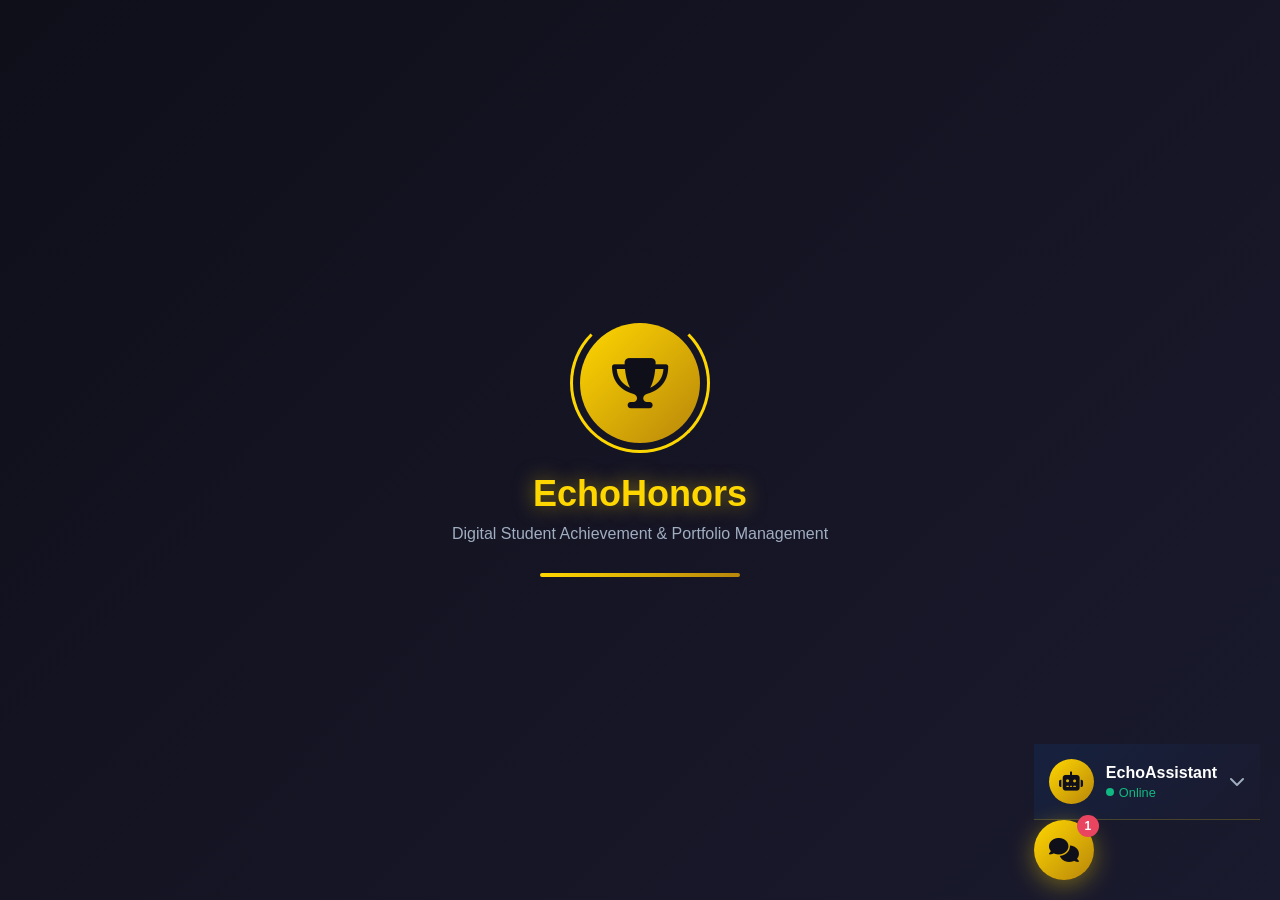
<file: echo-index.html>
<!DOCTYPE html>
<html lang="en">
<head>
    <meta charset="UTF-8">
    <meta name="viewport" content="width=device-width, initial-scale=1.0">
    <title>EchoHonors - Digital Student Achievement & Portfolio Management</title>
    <link rel="stylesheet" href="echo-styles.css">
    <link rel="stylesheet" href="https://cdnjs.cloudflare.com/ajax/libs/font-awesome/6.4.0/css/all.min.css">
</head>
<body>
    <!-- Loading Screen -->
    <div class="loading-screen" id="loadingScreen">
        <div class="loading-content">
            <div class="logo-animation">
                <div class="trophy-icon">
                    <i class="fas fa-trophy"></i>
                </div>
                <div class="medal-ring"></div>
            </div>
            <h1 class="loading-title">EchoHonors</h1>
            <p class="loading-subtitle">Digital Student Achievement & Portfolio Management</p>
            <div class="loading-bar">
                <div class="loading-progress"></div>
            </div>
        </div>
    </div>

    <!-- Landing Page -->
    <div class="landing-page" id="landingPage">
        <div class="landing-background">
            <div class="floating-trophies">
                <i class="fas fa-trophy float-item"></i>
                <i class="fas fa-medal float-item"></i>
                <i class="fas fa-award float-item"></i>
                <i class="fas fa-star float-item"></i>
                <i class="fas fa-certificate float-item"></i>
            </div>
        </div>
        
        <div class="landing-content">
            <div class="logo-main">
                <div class="logo-icon">
                    <i class="fas fa-trophy"></i>
                </div>
                <h1>EchoHonors</h1>
            </div>
            <p class="tagline">Recognizing Excellence, Building Portfolios</p>
            <p class="description">Digital Student Achievement and Portfolio Management System</p>
            
            <div class="landing-buttons">
                <button class="btn-primary" id="openAuthModal">
                    <i class="fas fa-rocket"></i> Get Started
                </button>
            </div>
        </div>

        <div class="features-preview">
            <div class="feature-card">
                <i class="fas fa-trophy"></i>
                <h3>Achievements</h3>
                <p>Track your awards and accomplishments</p>
            </div>
            <div class="feature-card">
                <i class="fas fa-folder-open"></i>
                <h3>Portfolio</h3>
                <p>Build your digital portfolio</p>
            </div>
            <div class="feature-card">
                <i class="fas fa-certificate"></i>
                <h3>Certificates</h3>
                <p>Store and verify your certificates</p>
            </div>
        </div>
    </div>

    <!-- Auth Modal -->
    <div class="modal-overlay" id="authModal">
        <div class="auth-modal">
            <button class="close-modal" id="closeAuthModal">
                <i class="fas fa-times"></i>
            </button>
            
            <div class="auth-header">
                <div class="auth-logo">
                    <i class="fas fa-trophy"></i>
                </div>
                <h2>Welcome to EchoHonors</h2>
                <p>Sign in to continue your journey</p>
            </div>

            <div class="auth-form" id="loginForm">
                <h3>Log In</h3>
                <div class="social-login">
                    <button class="social-btn google"><i class="fab fa-google"></i><span>Continue with Gmail</span></button>
                    <button class="social-btn facebook"><i class="fab fa-facebook-f"></i><span>Continue with Facebook</span></button>
                </div>
                <div class="divider"><span>or</span></div>
                <div class="form-group"><input type="email" id="loginEmail" placeholder="Email address"></div>
                <div class="form-group"><input type="password" id="loginPassword" placeholder="Password"></div>
                <button class="btn-submit" id="submitLogin"><span>Log In</span><i class="fas fa-arrow-right"></i></button>
                <p class="auth-switch">Don't have an account? <a href="#" id="showSignup">Sign Up</a></p>
            </div>

            <div class="auth-form hidden" id="signupForm">
                <h3>Create Account</h3>
                <div class="social-login">
                    <button class="social-btn google"><i class="fab fa-google"></i><span>Sign up with Gmail</span></button>
                    <button class="social-btn facebook"><i class="fab fa-facebook-f"></i><span>Sign up with Facebook</span></button>
                </div>
                <div class="divider"><span>or</span></div>
                <div class="form-group"><input type="text" id="signupName" placeholder="Full Name"></div>
                <div class="form-group"><input type="email" id="signupEmail" placeholder="Email address"></div>
                <div class="form-group"><input type="password" id="signupPassword" placeholder="Password"></div>
                <div class="form-group"><input type="text" id="signupStudentId" placeholder="Student ID"></div>
                <button class="btn-submit" id="submitSignup"><span>Create Account</span><i class="fas fa-arrow-right"></i></button>
                <p class="auth-switch">Already have an account? <a href="#" id="showLogin">Log In</a></p>
            </div>
        </div>
    </div>

    <!-- Dashboard -->
    <div class="dashboard hidden" id="dashboard">
        <nav class="dashboard-nav">
            <div class="nav-brand"><i class="fas fa-trophy"></i><span>EchoHonors</span></div>
            <div class="nav-links">
                <button class="nav-link active" data-view="awards"><i class="fas fa-award"></i> Awards</button>
                <button class="nav-link" data-view="tasks"><i class="fas fa-tasks"></i> Tasks</button>
                <button class="nav-link" data-view="ranking"><i class="fas fa-ranking-star"></i> Ranking</button>
                <button class="nav-link" data-view="portfolio"><i class="fas fa-folder-open"></i> Portfolio</button>
                <button class="nav-link" data-view="admin"><i class="fas fa-shield-alt"></i> Admin</button>
            </div>
            <div class="nav-user">
                <span id="userName">Student</span>
                <button class="btn-logout" id="logoutBtn"><i class="fas fa-sign-out-alt"></i></button>
            </div>
        </nav>

        <!-- Awards View -->
        <div class="dashboard-view active" id="view-awards">
            <div class="dashboard-content">
                <div class="welcome-section">
                    <h1>Leadership Awards</h1>
                    <p>Complete tasks to earn your leadership awards</p>
                </div>

                <div class="awards-grid">
                    <div class="award-card" data-club="experto">
                        <div class="award-icon"><i class="fas fa-brain"></i></div>
                        <div class="award-badge"><i class="fas fa-trophy"></i></div>
                        <h3>ExperTO Club</h3>
                        <p>Leadership Award</p>
                        <div class="progress-ring">
                            <svg viewBox="0 0 100 100">
                                <circle cx="50" cy="50" r="45" class="progress-bg"></circle>
                                <circle cx="50" cy="50" r="45" class="progress-fill" data-progress="0"></circle>
                            </svg>
                            <span class="progress-text">0%</span>
                        </div>
                        <div class="tasks-count"><span class="completed">0</span> / <span class="total">5</span> Tasks</div>
                    </div>

                    <div class="award-card" data-club="sslg">
                        <div class="award-icon"><i class="fas fa-users"></i></div>
                        <div class="award-badge"><i class="fas fa-trophy"></i></div>
                        <h3>SSLG</h3>
                        <p>Leadership Award</p>
                        <div class="progress-ring">
                            <svg viewBox="0 0 100 100">
                                <circle cx="50" cy="50" r="45" class="progress-bg"></circle>
                                <circle cx="50" cy="50" r="45" class="progress-fill" data-progress="0"></circle>
                            </svg>
                            <span class="progress-text">0%</span>
                        </div>
                        <div class="tasks-count"><span class="completed">0</span> / <span class="total">4</span> Tasks</div>
                    </div>

                    <div class="award-card" data-club="yeso">
                        <div class="award-icon"><i class="fas fa-seedling"></i></div>
                        <div class="award-badge"><i class="fas fa-trophy"></i></div>
                        <h3>YES-O</h3>
                        <p>Leadership Award</p>
                        <div class="progress-ring">
                            <svg viewBox="0 0 100 100">
                                <circle cx="50" cy="50" r="45" class="progress-bg"></circle>
                                <circle cx="50" cy="50" r="45" class="progress-fill" data-progress="0"></circle>
                            </svg>
                            <span class="progress-text">0%</span>
                        </div>
                        <div class="tasks-count"><span class="completed">0</span> / <span class="total">4</span> Tasks</div>
                    </div>

                    <div class="award-card" data-club="bkb">
                        <div class="award-icon"><i class="fas fa-heart-broken"></i></div>
                        <div class="award-badge"><i class="fas fa-trophy"></i></div>
                        <h3>BKB</h3>
                        <p>Barkada Kontra Bisyo</p>
                        <div class="progress-ring">
                            <svg viewBox="0 0 100 100">
                                <circle cx="50" cy="50" r="45" class="progress-bg"></circle>
                                <circle cx="50" cy="50" r="45" class="progress-fill" data-progress="0"></circle>
                            </svg>
                            <span class="progress-text">0%</span>
                        </div>
                        <div class="tasks-count"><span class="completed">0</span> / <span class="total">4</span> Tasks</div>
                    </div>

                    <div class="award-card" data-club="math">
                        <div class="award-icon"><i class="fas fa-calculator"></i></div>
                        <div class="award-badge"><i class="fas fa-trophy"></i></div>
                        <h3>Math Club</h3>
                        <p>Leadership Award</p>
                        <div class="progress-ring">
                            <svg viewBox="0 0 100 100">
                                <circle cx="50" cy="50" r="45" class="progress-bg"></circle>
                                <circle cx="50" cy="50" r="45" class="progress-fill" data-progress="0"></circle>
                            </svg>
                            <span class="progress-text">0%</span>
                        </div>
                        <div class="tasks-count"><span class="completed">0</span> / <span class="total">4</span> Tasks</div>
                    </div>

                    <div class="award-card" data-club="literary">
                        <div class="award-icon"><i class="fas fa-book-open"></i></div>
                        <div class="award-badge"><i class="fas fa-trophy"></i></div>
                        <h3>Literary Club</h3>
                        <p>Leadership Award</p>
                        <div class="progress-ring">
                            <svg viewBox="0 0 100 100">
                                <circle cx="50" cy="50" r="45" class="progress-bg"></circle>
                                <circle cx="50" cy="50" r="45" class="progress-fill" data-progress="0"></circle>
                            </svg>
                            <span class="progress-text">0%</span>
                        </div>
                        <div class="tasks-count"><span class="completed">0</span> / <span class="total">4</span> Tasks</div>
                    </div>

                    <div class="award-card" data-club="art">
                        <div class="award-icon"><i class="fas fa-palette"></i></div>
                        <div class="award-badge"><i class="fas fa-trophy"></i></div>
                        <h3>Art Club</h3>
                        <p>Leadership Award</p>
                        <div class="progress-ring">
                            <svg viewBox="0 0 100 100">
                                <circle cx="50" cy="50" r="45" class="progress-bg"></circle>
                                <circle cx="50" cy="50" r="45" class="progress-fill" data-progress="0"></circle>
                            </svg>
                            <span class="progress-text">0%</span>
                        </div>
                        <div class="tasks-count"><span class="completed">0</span> / <span class="total">4</span> Tasks</div>
                    </div>

                    <div class="award-card" data-club="music">
                        <div class="award-icon"><i class="fas fa-music"></i></div>
                        <div class="award-badge"><i class="fas fa-trophy"></i></div>
                        <h3>Music Club</h3>
                        <p>Leadership Award</p>
                        <div class="progress-ring">
                            <svg viewBox="0 0 100 100">
                                <circle cx="50" cy="50" r="45" class="progress-bg"></circle>
                                <circle cx="50" cy="50" r="45" class="progress-fill" data-progress="0"></circle>
                            </svg>
                            <span class="progress-text">0%</span>
                        </div>
                        <div class="tasks-count"><span class="completed">0</span> / <span class="total">4</span> Tasks</div>
                    </div>
                </div>
            </div>
        </div>

        <!-- Tasks & Deliverables View -->
        <div class="dashboard-view" id="view-tasks">
            <div class="tasks-container">
                <div class="tasks-header">
                    <h1><i class="fas fa-clipboard-list"></i> Task & Deliverables</h1>
                    <p>Detailed overview of tasks, responsibilities, and evidence for each award</p>
                </div>

                <div class="tasks-table-wrapper">
                    <table class="tasks-table">
                        <thead>
                            <tr>
                                <th class="col-award">Award Name</th>
                                <th class="col-tasks">Key Tasks & Responsibilities</th>
                                <th class="col-deliverables">Key Deliverables / Evidence</th>
                            </tr>
                        </thead>
                        <tbody>
                            <tr>
                                <td>
                                    <div class="award-name-cell">
                                        <div class="award-icon-small"><i class="fas fa-brain"></i></div>
                                        <div>
                                            <strong>ExperTO Club Leadership Award</strong>
                                            <span class="award-year">A.Y. 2025-2026</span>
                                        </div>
                                    </div>
                                </td>
                                <td>
                                    <ul class="task-list-cell">
                                        <li>Organized and coordinated 3 expert talk series</li>
                                        <li>Created comprehensive club handbook for new members</li>
                                        <li>Led weekly club meetings and documented minutes</li>
                                        <li>Established communication with faculty adviser</li>
                                        <li>Compiled and submitted semester achievement report</li>
                                    </ul>
                                </td>
                                <td>
                                    <ul class="deliverables-list">
                                        <li><i class="fas fa-file-pdf"></i> Event photos and sign-in sheets</li>
                                        <li><i class="fas fa-book"></i> Club Handbook (PDF)</li>
                                        <li><i class="fas fa-file-alt"></i> Meeting minutes documentation</li>
                                        <li><i class="fas fa-envelope"></i> Email correspondence with adviser</li>
                                        <li><i class="fas fa-chart-bar"></i> Achievement report with metrics</li>
                                    </ul>
                                </td>
                            </tr>
                            <tr>
                                <td>
                                    <div class="award-name-cell">
                                        <div class="award-icon-small"><i class="fas fa-users"></i></div>
                                        <div>
                                            <strong>SSLG Leadership Award</strong>
                                            <span class="award-year">A.Y. 2025-2026</span>
                                        </div>
                                    </div>
                                </td>
                                <td>
                                    <ul class="task-list-cell">
                                        <li>Organized and led quarterly student assemblies</li>
                                        <li>Developed leadership training modules</li>
                                        <li>Coordinated major school celebrations</li>
                                        <li>Represented student body in admin meetings</li>
                                    </ul>
                                </td>
                                <td>
                                    <ul class="deliverables-list">
                                        <li><i class="fas fa-video"></i> Assembly recordings and photos</li>
                                        <li><i class="fas fa-file-powerpoint"></i> Training module presentations</li>
                                        <li><i class="fas fa-calendar"></i> Event plans and programs</li>
                                        <li><i class="fas fa-file-alt"></i> Meeting reports and proposals</li>
                                    </ul>
                                </td>
                            </tr>
                            <tr>
                                <td>
                                    <div class="award-name-cell">
                                        <div class="award-icon-small"><i class="fas fa-seedling"></i></div>
                                        <div>
                                            <strong>YES-O Leadership Award</strong>
                                            <span class="award-year">A.Y. 2025-2026</span>
                                        </div>
                                    </div>
                                </td>
                                <td>
                                    <ul class="task-list-cell">
                                        <li>Led school-wide environmental awareness campaign</li>
                                        <li>Implemented recycling program with monitoring</li>
                                        <li>Coordinated quarterly tree planting activities</li>
                                        <li>Documented environmental initiatives</li>
                                    </ul>
                                </td>
                                <td>
                                    <ul class="deliverables-list">
                                        <li><i class="fas fa-image"></i> Campaign materials and photos</li>
                                        <li><i class="fas fa-clipboard"></i> Recycling program documentation</li>
                                        <li><i class="fas fa-tree"></i> Tree planting activity reports</li>
                                        <li><i class="fas fa-file-alt"></i> Environmental initiative summary</li>
                                    </ul>
                                </td>
                            </tr>
                            <tr>
                                <td>
                                    <div class="award-name-cell">
                                        <div class="award-icon-small"><i class="fas fa-heart-broken"></i></div>
                                        <div>
                                            <strong>BKB Leadership Award</strong>
                                            <span class="award-year">A.Y. 2025-2026</span>
                                        </div>
                                    </div>
                                </td>
                                <td>
                                    <ul class="task-list-cell">
                                        <li>Organized anti-drug awareness seminars</li>
                                        <li>Conducted peer counseling sessions</li>
                                        <li>Led community outreach programs</li>
                                        <li>Submitted advocacy achievement report</li>
                                    </ul>
                                </td>
                                <td>
                                    <ul class="deliverables-list">
                                        <li><i class="fas fa-file-pdf"></i> Seminar materials and attendance</li>
                                        <li><i class="fas fa-comments"></i> Counseling session logs</li>
                                        <li><i class="fas fa-hands-helping"></i> Community outreach documentation</li>
                                        <li><i class="fas fa-chart-line"></i> Advocacy report with outcomes</li>
                                    </ul>
                                </td>
                            </tr>
                            <tr>
                                <td>
                                    <div class="award-name-cell">
                                        <div class="award-icon-small"><i class="fas fa-calculator"></i></div>
                                        <div>
                                            <strong>Math Club Leadership Award</strong>
                                            <span class="award-year">A.Y. 2025-2026</span>
                                        </div>
                                    </div>
                                </td>
                                <td>
                                    <ul class="task-list-cell">
                                        <li>Led Math Olympiad preparation team</li>
                                        <li>Established peer tutoring program</li>
                                        <li>Planned and executed Math Week activities</li>
                                        <li>Documented competition results</li>
                                    </ul>
                                </td>
                                <td>
                                    <ul class="deliverables-list">
                                        <li><i class="fas fa-trophy"></i> Olympiad participation certificates</li>
                                        <li><i class="fas fa-user-graduate"></i> Tutoring program schedule and logs</li>
                                        <li><i class="fas fa-calendar-alt"></i> Math Week program of activities</li>
                                        <li><i class="fas fa-file-alt"></i> Competition results documentation</li>
                                    </ul>
                                </td>
                            </tr>
                            <tr>
                                <td>
                                    <div class="award-name-cell">
                                        <div class="award-icon-small"><i class="fas fa-book-open"></i></div>
                                        <div>
                                            <strong>Literary Club Leadership Award</strong>
                                            <span class="award-year">A.Y. 2025-2026</span>
                                        </div>
                                    </div>
                                </td>
                                <td>
                                    <ul class="task-list-cell">
                                        <li>Organized monthly poetry slam events</li>
                                        <li>Managed school literary publication</li>
                                        <li>Conducted creative writing workshops</li>
                                        <li>Led annual literary festival</li>
                                    </ul>
                                </td>
                                <td>
                                    <ul class="deliverables-list">
                                        <li><i class="fas fa-microphone"></i> Poetry slam recordings and photos</li>
                                        <li><i class="fas fa-book"></i> Published literary magazine</li>
                                        <li><i class="fas fa-pen-fancy"></i> Workshop materials and outputs</li>
                                        <li><i class="fas fa-feather-alt"></i> Literary festival documentation</li>
                                    </ul>
                                </td>
                            </tr>
                            <tr>
                                <td>
                                    <div class="award-name-cell">
                                        <div class="award-icon-small"><i class="fas fa-palette"></i></div>
                                        <div>
                                            <strong>Art Club Leadership Award</strong>
                                            <span class="award-year">A.Y. 2025-2026</span>
                                        </div>
                                    </div>
                                </td>
                                <td>
                                    <ul class="task-list-cell">
                                        <li>Curated student art exhibitions</li>
                                        <li>Led school mural design project</li>
                                        <li>Conducted art techniques workshops</li>
                                        <li>Prepared inter-school competition entries</li>
                                    </ul>
                                </td>
                                <td>
                                    <ul class="deliverables-list">
                                        <li><i class="fas fa-image"></i> Exhibition photos and catalog</li>
                                        <li><i class="fas fa-paint-brush"></i> Mural project documentation</li>
                                        <li><i class="fas fa-palette"></i> Workshop materials and samples</li>
                                        <li><i class="fas fa-award"></i> Competition entry portfolio</li>
                                    </ul>
                                </td>
                            </tr>
                            <tr>
                                <td>
                                    <div class="award-name-cell">
                                        <div class="award-icon-small"><i class="fas fa-music"></i></div>
                                        <div>
                                            <strong>Music Club Leadership Award</strong>
                                            <span class="award-year">A.Y. 2025-2026</span>
                                        </div>
                                    </div>
                                </td>
                                <td>
                                    <ul class="task-list-cell">
                                        <li>Led school choir training and performances</li>
                                        <li>Organized semester music concert</li>
                                        <li>Helped establish and train school band</li>
                                        <li>Led team for music festival competitions</li>
                                    </ul>
                                </td>
                                <td>
                                    <ul class="deliverables-list">
                                        <li><i class="fas fa-music"></i> Choir performance recordings</li>
                                        <li><i class="fas fa-ticket-alt"></i> Concert program and photos</li>
                                        <li><i class="fas fa-guitar"></i> Band training documentation</li>
                                        <li><i class="fas fa-trophy"></i> Competition certificates and photos</li>
                                    </ul>
                                </td>
                            </tr>
                        </tbody>
                    </table>
                </div>

                <div class="tasks-summary">
                    <h3>Summary</h3>
                    <div class="summary-stats">
                        <div class="summary-item">
                            <span class="summary-value">8</span>
                            <span class="summary-label">Awards</span>
                        </div>
                        <div class="summary-item">
                            <span class="summary-value">37</span>
                            <span class="summary-label">Total Tasks</span>
                        </div>
                        <div class="summary-item">
                            <span class="summary-value">32</span>
                            <span class="summary-label">Deliverables</span>
                        </div>
                    </div>
                    <button class="btn-primary" id="exportTasks"><i class="fas fa-download"></i> Export as PDF</button>
                </div>
            </div>
        </div>

        <!-- Ranking View -->
        <div class="dashboard-view" id="view-ranking">
            <div class="ranking-container">
                <div class="ranking-header">
                    <h1><i class="fas fa-ranking-star"></i> Student Rankings</h1>
                    <p>Based on completed tasks and achievements</p>
                </div>

                <div class="ranking-stats">
                    <div class="rank-stat">
                        <div class="rank-stat-icon gold"><i class="fas fa-medal"></i></div>
                        <div class="rank-stat-info">
                            <h3 id="myRank">15</h3>
                            <p>Your Rank</p>
                        </div>
                    </div>
                    <div class="rank-stat">
                        <div class="rank-stat-icon blue"><i class="fas fa-check-circle"></i></div>
                        <div class="rank-stat-info">
                            <h3 id="myTasks">12</h3>
                            <p>Tasks Completed</p>
                        </div>
                    </div>
                    <div class="rank-stat">
                        <div class="rank-stat-icon green"><i class="fas fa-star"></i></div>
                        <div class="rank-stat-info">
                            <h3 id="myPoints">850</h3>
                            <p>Total Points</p>
                        </div>
                    </div>
                    <div class="rank-stat">
                        <div class="rank-stat-icon purple"><i class="fas fa-trophy"></i></div>
                        <div class="rank-stat-info">
                            <h3 id="myAwards">3</h3>
                            <p>Awards Earned</p>
                        </div>
                    </div>
                </div>

                <div class="ranking-table">
                    <div class="ranking-table-header">
                        <span class="col-rank">Rank</span>
                        <span class="col-name">Student</span>
                        <span class="col-tasks">Tasks</span>
                        <span class="col-points">Points</span>
                        <span class="col-awards">Awards</span>
                    </div>
                    <div class="ranking-list" id="rankingList">
                        <!-- Populated by JavaScript -->
                    </div>
                </div>
            </div>
        </div>

        <!-- Portfolio View -->
        <div class="dashboard-view" id="view-portfolio">
            <div class="portfolio-container">
                <div class="portfolio-header">
                    <h1><i class="fas fa-folder-open"></i> My Portfolio</h1>
                    <button class="btn-primary" id="uploadBtn"><i class="fas fa-upload"></i> Upload File</button>
                </div>

                <div class="portfolio-stats">
                    <div class="portfolio-stat">
                        <i class="fas fa-file"></i>
                        <div>
                            <h3 id="totalFiles">0</h3>
                            <p>Total Files</p>
                        </div>
                    </div>
                    <div class="portfolio-stat">
                        <i class="fas fa-image"></i>
                        <div>
                            <h3 id="totalImages">0</h3>
                            <p>Images</p>
                        </div>
                    </div>
                    <div class="portfolio-stat">
                        <i class="fas fa-file-pdf"></i>
                        <div>
                            <h3 id="totalDocs">0</h3>
                            <p>Documents</p>
                        </div>
                    </div>
                    <div class="portfolio-stat">
                        <i class="fas fa-video"></i>
                        <div>
                            <h3 id="totalVideos">0</h3>
                            <p>Videos</p>
                        </div>
                    </div>
                </div>

                <!-- Folder Structure -->
                <div class="portfolio-folders">
                    <h3><i class="fas fa-folder"></i> Folders</h3>
                    <div class="folder-grid">
                        <div class="folder-item" data-folder="experto">
                            <div class="folder-icon"><i class="fas fa-folder"></i></div>
                            <span>ExperTO Club</span>
                            <span class="folder-count">0 files</span>
                        </div>
                        <div class="folder-item" data-folder="sslg">
                            <div class="folder-icon"><i class="fas fa-folder"></i></div>
                            <span>SSLG</span>
                            <span class="folder-count">0 files</span>
                        </div>
                        <div class="folder-item" data-folder="yeso">
                            <div class="folder-icon"><i class="fas fa-folder"></i></div>
                            <span>YES-O</span>
                            <span class="folder-count">0 files</span>
                        </div>
                        <div class="folder-item" data-folder="bkb">
                            <div class="folder-icon"><i class="fas fa-folder"></i></div>
                            <span>BKB</span>
                            <span class="folder-count">0 files</span>
                        </div>
                        <div class="folder-item" data-folder="math">
                            <div class="folder-icon"><i class="fas fa-folder"></i></div>
                            <span>Math Club</span>
                            <span class="folder-count">0 files</span>
                        </div>
                        <div class="folder-item" data-folder="literary">
                            <div class="folder-icon"><i class="fas fa-folder"></i></div>
                            <span>Literary Club</span>
                            <span class="folder-count">0 files</span>
                        </div>
                        <div class="folder-item" data-folder="art">
                            <div class="folder-icon"><i class="fas fa-folder"></i></div>
                            <span>Art Club</span>
                            <span class="folder-count">0 files</span>
                        </div>
                        <div class="folder-item" data-folder="music">
                            <div class="folder-icon"><i class="fas fa-folder"></i></div>
                            <span>Music Club</span>
                            <span class="folder-count">0 files</span>
                        </div>
                        <div class="folder-item active" data-folder="all">
                            <div class="folder-icon"><i class="fas fa-folder-open"></i></div>
                            <span>All Files</span>
                            <span class="folder-count" id="allFilesCount">0 files</span>
                        </div>
                    </div>
                </div>

                <div class="portfolio-grid" id="portfolioGrid">
                    <!-- Populated by JavaScript -->
                </div>
            </div>
        </div>

        <!-- Upload Modal -->
        <div class="modal-overlay" id="uploadModal">
            <div class="modal-content upload-modal">
                <div class="modal-header">
                    <h2><i class="fas fa-cloud-upload-alt"></i> Upload File</h2>
                    <button class="close-modal" id="closeUploadModal"><i class="fas fa-times"></i></button>
                </div>
                <div class="modal-body">
                    <div class="upload-zone" id="uploadZone">
                        <i class="fas fa-cloud-upload-alt"></i>
                        <h3>Drag & Drop files here</h3>
                        <p>or click to browse</p>
                        <input type="file" id="fileInput" multiple hidden>
                        <button class="btn-primary" id="browseBtn"><i class="fas fa-folder-open"></i> Browse Files</button>
                    </div>
                    <div class="upload-options">
                        <div class="form-group">
                            <label>Save to Folder</label>
                            <select id="uploadFolder">
                                <option value="experto">ExperTO Club</option>
                                <option value="sslg">SSLG</option>
                                <option value="yeso">YES-O</option>
                                <option value="bkb">BKB</option>
                                <option value="math">Math Club</option>
                                <option value="literary">Literary Club</option>
                                <option value="art">Art Club</option>
                                <option value="music">Music Club</option>
                            </select>
                        </div>
                        <div class="form-group">
                            <label>Description (Optional)</label>
                            <input type="text" id="fileDescription" placeholder="Add description...">
                        </div>
                    </div>
                    <div class="upload-list" id="uploadList">
                        <!-- Files to upload -->
                    </div>
                </div>
                <div class="modal-footer">
                    <button class="btn-cancel" id="cancelUpload">Cancel</button>
                    <button class="btn-primary" id="confirmUpload"><i class="fas fa-upload"></i> Upload Files</button>
                </div>
            </div>
        </div>

        <!-- File Preview Modal -->
        <div class="modal-overlay" id="previewModal">
            <div class="modal-content preview-modal">
                <div class="modal-header">
                    <h2 id="previewFileName">File Preview</h2>
                    <button class="close-modal" id="closePreviewModal"><i class="fas fa-times"></i></button>
                </div>
                <div class="modal-body">
                    <div class="preview-content" id="previewContent">
                        <!-- Preview content -->
                    </div>
                    <div class="preview-info">
                        <div class="info-row">
                            <span><i class="fas fa-file"></i> File Name:</span>
                            <span id="previewName">-</span>
                        </div>
                        <div class="info-row">
                            <span><i class="fas fa-weight-hanging"></i> Size:</span>
                            <span id="previewSize">-</span>
                        </div>
                        <div class="info-row">
                            <span><i class="fas fa-folder"></i> Folder:</span>
                            <span id="previewFolder">-</span>
                        </div>
                        <div class="info-row">
                            <span><i class="fas fa-calendar"></i> Uploaded:</span>
                            <span id="previewDate">-</span>
                        </div>
                        <div class="info-row">
                            <span><i class="fas fa-align-left"></i> Description:</span>
                            <span id="previewDesc">-</span>
                        </div>
                    </div>
                </div>
                <div class="modal-footer">
                    <button class="btn-primary" id="downloadFile"><i class="fas fa-download"></i> Download</button>
                    <button class="btn-cancel" id="deleteFile"><i class="fas fa-trash"></i> Delete</button>
                </div>
            </div>
        </div>

        <!-- Admin View -->
        <div class="dashboard-view" id="view-admin">
            <div class="admin-content">
                <div class="admin-tabs">
                    <button class="admin-tab active" data-tab="overview"><i class="fas fa-chart-line"></i> Overview</button>
                    <button class="admin-tab" data-tab="students"><i class="fas fa-users"></i> Students</button>
                    <button class="admin-tab" data-tab="records"><i class="fas fa-clipboard-check"></i> Records</button>
                    <button class="admin-tab" data-tab="submissions"><i class="fas fa-file-alt"></i> Submissions</button>
                    <button class="admin-tab" data-tab="verify"><i class="fas fa-check-double"></i> Verify</button>
                </div>

                <div class="admin-panel active" id="panel-overview">
                    <div class="stats-overview">
                        <div class="overview-card">
                            <div class="overview-icon blue"><i class="fas fa-users"></i></div>
                            <div class="overview-info"><h3>156</h3><p>Total Students</p></div>
                        </div>
                        <div class="overview-card">
                            <div class="overview-icon green"><i class="fas fa-check-circle"></i></div>
                            <div class="overview-info"><h3>892</h3><p>Tasks Completed</p></div>
                        </div>
                        <div class="overview-card">
                            <div class="overview-icon gold"><i class="fas fa-trophy"></i></div>
                            <div class="overview-info"><h3>234</h3><p>Awards Earned</p></div>
                        </div>
                        <div class="overview-card">
                            <div class="overview-icon purple"><i class="fas fa-clock"></i></div>
                            <div class="overview-info"><h3>18</h3><p>Pending Verifications</p></div>
                        </div>
                    </div>
                </div>

                <div class="admin-panel" id="panel-students">
                    <div class="panel-header">
                        <h2>Student Management</h2>
                        <div class="search-box">
                            <i class="fas fa-search"></i>
                            <input type="text" id="searchStudent" placeholder="Search students...">
                        </div>
                    </div>
                    <div class="students-table">
                        <table>
                            <thead>
                                <tr>
                                    <th>Rank</th>
                                    <th>Student</th>
                                    <th>Tasks Done</th>
                                    <th>Points</th>
                                    <th>Awards</th>
                                    <th>Action</th>
                                </tr>
                            </thead>
                            <tbody id="studentsTableBody"></tbody>
                        </table>
                    </div>
                </div>

                <div class="admin-panel" id="panel-records">
                    <div class="panel-header">
                        <h2><i class="fas fa-clipboard-check"></i> Student Records & Pass/Fail Status</h2>
                        <div class="search-box">
                            <i class="fas fa-search"></i>
                            <input type="text" id="searchRecord" placeholder="Search by name or ID...">
                        </div>
                    </div>
                    <div class="records-legend">
                        <span class="legend-item"><span class="legend-dot passed"></span> Passed (5+ tasks)</span>
                        <span class="legend-item"><span class="legend-dot warning"></span> Warning (3-4 tasks)</span>
                        <span class="legend-item"><span class="legend-dot failed"></span> Failed (0-2 tasks)</span>
                    </div>
                    <div class="records-table">
                        <table>
                            <thead>
                                <tr>
                                    <th>Student ID</th>
                                    <th>Student Name</th>
                                    <th>Tasks Completed</th>
                                    <th>Total Points</th>
                                    <th>Awards Earned</th>
                                    <th>Status</th>
                                    <th>Action</th>
                                </tr>
                            </thead>
                            <tbody id="recordsTableBody"></tbody>
                        </table>
                    </div>
                </div>

                <div class="admin-panel" id="panel-submissions">
                    <div class="panel-header">
                        <h2><i class="fas fa-file-alt"></i> Task Submissions & Answers</h2>
                        <div class="filter-group">
                            <select id="filterClub">
                                <option value="all">All Clubs</option>
                                <option value="experto">ExperTO</option>
                                <option value="sslg">SSLG</option>
                                <option value="yeso">YES-O</option>
                                <option value="bkb">BKB</option>
                                <option value="math">Math Club</option>
                                <option value="literary">Literary Club</option>
                                <option value="art">Art Club</option>
                                <option value="music">Music Club</option>
                            </select>
                            <select id="filterStatus">
                                <option value="all">All Status</option>
                                <option value="completed">Completed</option>
                                <option value="pending">Pending</option>
                            </select>
                        </div>
                    </div>
                    <div class="submissions-list" id="submissionsList">
                        <!-- Populated by JavaScript -->
                    </div>
                </div>

                <div class="admin-panel" id="panel-verify">
                    <div class="panel-header">
                        <h2>Pending Verifications</h2>
                    </div>
                    <div class="verify-list" id="verifyList"></div>
                </div>
            </div>
        </div>
    </div>

    <!-- Club Modal -->
    <div class="club-modal" id="clubModal">
        <div class="club-modal-content">
            <div class="club-modal-header" id="clubModalHeader">
                <div class="club-icon"><i class="fas fa-brain"></i></div>
                <h2 id="clubModalTitle">Club Name</h2>
                <p id="clubModalSubtitle">Leadership Award Tasks</p>
                <button class="close-club-modal"><i class="fas fa-times"></i></button>
            </div>
            <div class="club-modal-body">
                <div class="task-list" id="taskList">
                    <!-- Populated by JavaScript -->
                </div>
                <button class="btn-add-task" id="addTaskBtn"><i class="fas fa-plus"></i> Add Task</button>
                
                <!-- Add Task Form (hidden by default) -->
                <div class="add-task-form hidden" id="addTaskForm">
                    <h4><i class="fas fa-plus-circle"></i> Add New Task</h4>
                    <div class="form-group">
                        <label>Task Title</label>
                        <input type="text" id="newTaskTitle" placeholder="Enter task title">
                    </div>
                    <div class="form-group">
                        <label>Description</label>
                        <textarea id="newTaskDesc" placeholder="Enter task description" rows="2"></textarea>
                    </div>
                    <div class="form-group">
                        <label>Due Date (Optional)</label>
                        <input type="date" id="newTaskDue">
                    </div>
                    <div class="form-actions">
                        <button class="btn-cancel" id="cancelAddTask"><i class="fas fa-times"></i> Cancel</button>
                        <button class="btn-primary" id="submitAddTask"><i class="fas fa-check"></i> Add Task</button>
                    </div>
                </div>

                <div class="modal-footer">
                    <div class="tasks-progress">
                        <span id="modalCompleted">0</span> / <span id="modalTotal">0</span> Tasks Completed
                    </div>
                    <button class="btn-primary" id="saveTasks"><i class="fas fa-save"></i> Save Progress</button>
                </div>
            </div>
        </div>
    </div>

    <!-- Student Detail Modal -->
    <div class="modal-overlay" id="studentModal">
        <div class="modal-content student-detail">
            <div class="modal-header">
                <h2>Student Profile</h2>
                <button class="close-modal" id="closeStudentModal"><i class="fas fa-times"></i></button>
            </div>
            <div class="modal-body">
                <div class="student-profile">
                    <div class="student-avatar"><i class="fas fa-user"></i></div>
                    <h3 id="modalStudentName">Student Name</h3>
                    <p id="modalStudentRank">Rank #15</p>
                </div>
                <div class="student-stats">
                    <div class="student-stat">
                        <span class="stat-label">Tasks Completed</span>
                        <span class="stat-value" id="modalTasks">12</span>
                    </div>
                    <div class="student-stat">
                        <span class="stat-label">Total Points</span>
                        <span class="stat-value" id="modalPoints">850</span>
                    </div>
                    <div class="student-stat">
                        <span class="stat-label">Awards Earned</span>
                        <span class="stat-value" id="modalAwards">3</span>
                    </div>
                    <div class="student-stat">
                        <span class="stat-label">Completion Rate</span>
                        <span class="stat-value" id="modalRate">75%</span>
                    </div>
                </div>
                <div class="student-awards">
                    <h4>Earned Awards</h4>
                    <div class="awards-list" id="modalAwardsList"></div>
                </div>
            </div>
        </div>
    </div>

    <!-- Certificate Modal -->
    <div class="modal-overlay" id="certificateModal">
        <div class="certificate-container">
            <button class="close-certificate" id="closeCertificate"><i class="fas fa-times"></i></button>
            <div class="certificate" id="certificateContent">
                <div class="certificate-border">
                    <div class="certificate-inner">
                        <div class="certificate-header">
                            <div class="school-seal">
                                <i class="fas fa-university"></i>
                            </div>
                            <div class="school-name">ECHOHONORS</div>
                            <div class="school-tagline">Digital Student Achievement & Portfolio Management System</div>
                        </div>
                        
                        <div class="certificate-title">
                            <div class="trophy-icon"><i class="fas fa-trophy"></i></div>
                            <h1>CERTIFICATE OF RECOGNITION</h1>
                            <div class="gold-line"></div>
                        </div>

                        <div class="certificate-body">
                            <p class="presented-to">This certificate is proudly presented to</p>
                            <p class="student-name" id="certStudentName">Student Name</p>
                            <div class="name-line"></div>
                            
                            <p class="achievement-text">
                                In recognition of outstanding achievement and dedication in completing
                            </p>
                            
                            <p class="award-name" id="certAwardName">Award Name</p>
                            
                            <p class="description-text">
                                for demonstrating exceptional leadership, commitment, and excellence in
                            </p>
                            
                            <p class="tasks-completed" id="certTasks">0 out of 0 tasks</p>
                        </div>

                        <div class="certificate-footer">
                            <div class="signature">
                                <div class="signature-line"></div>
                                <p class="signature-name">System Administrator</p>
                                <p class="signature-title">EchoHonors</p>
                            </div>
                            <div class="certificate-date">
                                <div class="date-icon"><i class="fas fa-calendar-alt"></i></div>
                                <p id="certDate">August 31, 2026</p>
                            </div>
                            <div class="signature">
                                <div class="signature-line"></div>
                                <p class="signature-name">School Principal</p>
                                <p class="signature-title">Administrator</p>
                            </div>
                        </div>

                        <div class="certificate-id">
                            Certificate ID: <span id="certId">ECH-2026-00001</span>
                        </div>
                    </div>
                </div>
                
                <!-- Decorative Elements -->
                <div class="cert-decoration cert-deco-1"></div>
                <div class="cert-decoration cert-deco-2"></div>
                <div class="cert-decoration cert-deco-3"></div>
                <div class="cert-decoration cert-deco-4"></div>
            </div>
            
            <div class="certificate-actions">
                <button class="btn-primary" id="printCert"><i class="fas fa-print"></i> Print Certificate</button>
                <button class="btn-primary" id="downloadCert"><i class="fas fa-download"></i> Download</button>
                <button class="btn-primary" id="shareCert"><i class="fas fa-share-alt"></i> Share</button>
            </div>
        </div>
    </div>

    <!-- AI Chatbot -->
    <div class="chatbot-container" id="chatbot">
        <div class="chatbot-header">
            <div class="chatbot-avatar">
                <i class="fas fa-robot"></i>
            </div>
            <div class="chatbot-info">
                <h4>EchoAssistant</h4>
                <span class="status-online"><span class="online-dot"></span> Online</span>
            </div>
            <button class="chatbot-toggle" id="chatbotToggle"><i class="fas fa-chevron-down"></i></button>
        </div>
        <div class="chatbot-body" id="chatbotBody">
            <div class="chat-messages" id="chatMessages">
                <div class="bot-message">
                    <div class="bot-avatar"><i class="fas fa-robot"></i></div>
                    <div class="message-content">
                        <p>Hello! I'm <strong>EchoAssistant</strong>, your AI guide for EchoHonors!</p>
                        <p>How can I help you today?</p>
                    </div>
                </div>
                <div class="quick-actions">
                    <button class="quick-btn" onclick="sendQuickMessage('How do I complete a task?')">📋 Complete a Task</button>
                    <button class="quick-btn" onclick="sendQuickMessage('How to upload evidence?')">📎 Upload Evidence</button>
                    <button class="quick-btn" onclick="sendQuickMessage('How to get my certificate?')">🏆 Get Certificate</button>
                    <button class="quick-btn" onclick="sendQuickMessage('How to use portfolio?')">📁 Portfolio Guide</button>
                    <button class="quick-btn" onclick="sendQuickMessage('What are the awards?')">⭐ View Awards</button>
                    <button class="quick-btn" onclick="sendQuickMessage('How to check ranking?')">📊 Check Ranking</button>
                </div>
            </div>
            <div class="chat-input">
                <input type="text" id="chatInput" placeholder="Ask me anything..." onkeypress="handleChatKeyPress(event)">
                <button class="send-btn" onclick="sendMessage()"><i class="fas fa-paper-plane"></i></button>
            </div>
        </div>
        <button class="chatbot-open" id="chatbotOpen">
            <i class="fas fa-comments"></i>
            <span class="unread-badge" id="unreadBadge">1</span>
        </button>
    </div>

    <div class="confetti-overlay" id="confettiOverlay"></div>

    <script src="echo-script.js"></script>
</body>
</html>
</file>
<file: echo-styles.css>
* {
    margin: 0;
    padding: 0;
    box-sizing: border-box;
}

:root {
    --gold: #FFD700;
    --gold-dark: #B8860B;
    --gold-light: #FFF8DC;
    --navy: #1a1a2e;
    --navy-light: #16213e;
    --navy-dark: #0f0f1a;
    --accent: #e94560;
    --success: #10b981;
    --white: #ffffff;
    --gray: #a0aec0;
    --shadow: 0 10px 40px rgba(0, 0, 0, 0.3);
}

html {
    scroll-behavior: smooth;
}

body {
    font-family: 'Segoe UI', Tahoma, Geneva, Verdana, sans-serif;
    background: var(--navy-dark);
    color: var(--white);
    min-height: 100vh;
    overflow-x: hidden;
}

/* Loading Screen */
.loading-screen {
    position: fixed;
    top: 0;
    left: 0;
    width: 100%;
    height: 100%;
    background: linear-gradient(135deg, var(--navy-dark), var(--navy));
    display: flex;
    align-items: center;
    justify-content: center;
    z-index: 9999;
    transition: opacity 0.5s ease, visibility 0.5s ease;
}

.loading-screen.hidden {
    opacity: 0;
    visibility: hidden;
}

.loading-content {
    text-align: center;
}

.logo-animation {
    position: relative;
    width: 120px;
    height: 120px;
    margin: 0 auto 30px;
}

.trophy-icon {
    width: 100%;
    height: 100%;
    background: linear-gradient(135deg, var(--gold), var(--gold-dark));
    border-radius: 50%;
    display: flex;
    align-items: center;
    justify-content: center;
    animation: pulse 1.5s ease infinite;
}

.trophy-icon i {
    font-size: 50px;
    color: var(--navy-dark);
}

.medal-ring {
    position: absolute;
    top: -10px;
    left: -10px;
    right: -10px;
    bottom: -10px;
    border: 3px solid var(--gold);
    border-radius: 50%;
    border-top-color: transparent;
    animation: spin 1s linear infinite;
}

@keyframes pulse {
    0%, 100% { transform: scale(1); }
    50% { transform: scale(1.05); }
}

@keyframes spin {
    to { transform: rotate(360deg); }
}

.loading-title {
    font-size: 36px;
    color: var(--gold);
    margin-bottom: 10px;
    text-shadow: 0 0 20px rgba(255, 215, 0, 0.5);
}

.loading-subtitle {
    color: var(--gray);
    margin-bottom: 30px;
}

.loading-bar {
    width: 200px;
    height: 4px;
    background: var(--navy-light);
    border-radius: 2px;
    margin: 0 auto;
    overflow: hidden;
}

.loading-progress {
    height: 100%;
    background: linear-gradient(90deg, var(--gold), var(--gold-dark));
    width: 0;
    animation: loadProgress 2s ease forwards;
}

@keyframes loadProgress {
    to { width: 100%; }
}

/* Landing Page */
.landing-page {
    min-height: 100vh;
    background: linear-gradient(135deg, var(--navy-dark), var(--navy));
    position: relative;
    overflow: hidden;
    display: none;
}

.landing-page.active {
    display: block;
    animation: fadeIn 0.5s ease;
}

@keyframes fadeIn {
    from { opacity: 0; }
    to { opacity: 1; }
}

.landing-background {
    position: absolute;
    top: 0;
    left: 0;
    width: 100%;
    height: 100%;
    overflow: hidden;
}

.floating-trophies {
    position: absolute;
    width: 100%;
    height: 100%;
}

.float-item {
    position: absolute;
    font-size: 40px;
    color: rgba(255, 215, 0, 0.1);
    animation: float 6s ease-in-out infinite;
}

.float-item:nth-child(1) { top: 10%; left: 10%; animation-delay: 0s; }
.float-item:nth-child(2) { top: 20%; right: 15%; animation-delay: 1s; }
.float-item:nth-child(3) { bottom: 30%; left: 20%; animation-delay: 2s; }
.float-item:nth-child(4) { bottom: 20%; right: 10%; animation-delay: 3s; }
.float-item:nth-child(5) { top: 50%; left: 50%; animation-delay: 4s; }

@keyframes float {
    0%, 100% { transform: translateY(0) rotate(0deg); }
    50% { transform: translateY(-20px) rotate(10deg); }
}

.landing-content {
    position: relative;
    z-index: 1;
    text-align: center;
    padding: 100px 20px 60px;
}

.logo-main {
    display: flex;
    align-items: center;
    justify-content: center;
    gap: 20px;
    margin-bottom: 20px;
}

.logo-icon {
    width: 80px;
    height: 80px;
    background: linear-gradient(135deg, var(--gold), var(--gold-dark));
    border-radius: 20px;
    display: flex;
    align-items: center;
    justify-content: center;
    box-shadow: 0 0 30px rgba(255, 215, 0, 0.3);
}

.logo-icon i {
    font-size: 40px;
    color: var(--navy-dark);
}

.logo-main h1 {
    font-size: 48px;
    background: linear-gradient(135deg, var(--gold), var(--gold-dark));
    -webkit-background-clip: text;
    -webkit-text-fill-color: transparent;
    background-clip: text;
}

.tagline {
    font-size: 20px;
    color: var(--gold);
    margin-bottom: 10px;
}

.description {
    color: var(--gray);
    font-size: 16px;
    margin-bottom: 40px;
}

.landing-buttons {
    display: flex;
    gap: 20px;
    justify-content: center;
}

.btn-primary {
    padding: 16px 40px;
    background: linear-gradient(135deg, var(--gold), var(--gold-dark));
    border: none;
    border-radius: 30px;
    color: var(--navy-dark);
    font-size: 18px;
    font-weight: 600;
    cursor: pointer;
    display: flex;
    align-items: center;
    gap: 10px;
    transition: all 0.3s ease;
    box-shadow: 0 5px 20px rgba(255, 215, 0, 0.3);
}

.btn-primary:hover {
    transform: translateY(-3px);
    box-shadow: 0 8px 30px rgba(255, 215, 0, 0.4);
}

.features-preview {
    display: flex;
    justify-content: center;
    gap: 40px;
    padding: 60px 20px;
    position: relative;
    z-index: 1;
}

.feature-card {
    background: rgba(255, 255, 255, 0.05);
    border: 1px solid rgba(255, 215, 0, 0.2);
    border-radius: 16px;
    padding: 30px;
    text-align: center;
    width: 200px;
    transition: all 0.3s ease;
}

.feature-card:hover {
    transform: translateY(-5px);
    border-color: var(--gold);
    background: rgba(255, 215, 0, 0.1);
}

.feature-card i {
    font-size: 40px;
    color: var(--gold);
    margin-bottom: 15px;
}

.feature-card h3 {
    color: var(--gold);
    margin-bottom: 8px;
}

.feature-card p {
    color: var(--gray);
    font-size: 14px;
}

/* Auth Modal */
.modal-overlay {
    position: fixed;
    top: 0;
    left: 0;
    width: 100%;
    height: 100%;
    background: rgba(0, 0, 0, 0.8);
    display: none;
    align-items: center;
    justify-content: center;
    z-index: 1000;
    padding: 20px;
}

.modal-overlay.active {
    display: flex;
    animation: fadeIn 0.3s ease;
}

.auth-modal {
    background: var(--navy);
    border-radius: 20px;
    width: 100%;
    max-width: 420px;
    padding: 40px;
    position: relative;
    border: 1px solid rgba(255, 215, 0, 0.2);
    box-shadow: var(--shadow);
    animation: slideUp 0.4s ease;
}

@keyframes slideUp {
    from {
        opacity: 0;
        transform: translateY(30px);
    }
    to {
        opacity: 1;
        transform: translateY(0);
    }
}

.close-modal {
    position: absolute;
    top: 15px;
    right: 15px;
    background: none;
    border: none;
    color: var(--gray);
    font-size: 20px;
    cursor: pointer;
    transition: color 0.3s ease;
}

.close-modal:hover {
    color: var(--gold);
}

.auth-header {
    text-align: center;
    margin-bottom: 30px;
}

.auth-logo {
    width: 70px;
    height: 70px;
    background: linear-gradient(135deg, var(--gold), var(--gold-dark));
    border-radius: 50%;
    display: flex;
    align-items: center;
    justify-content: center;
    margin: 0 auto 15px;
}

.auth-logo i {
    font-size: 30px;
    color: var(--navy-dark);
}

.auth-header h2 {
    color: var(--gold);
    margin-bottom: 5px;
}

.auth-header p {
    color: var(--gray);
    font-size: 14px;
}

.auth-form h3 {
    text-align: center;
    margin-bottom: 20px;
    color: var(--white);
}

.social-login {
    display: flex;
    flex-direction: column;
    gap: 12px;
    margin-bottom: 20px;
}

.social-btn {
    display: flex;
    align-items: center;
    justify-content: center;
    gap: 12px;
    padding: 14px;
    border-radius: 10px;
    border: none;
    font-size: 15px;
    font-weight: 500;
    cursor: pointer;
    transition: all 0.3s ease;
}

.social-btn.google {
    background: #fff;
    color: #333;
}

.social-btn.google:hover {
    background: #f0f0f0;
}

.social-btn.facebook {
    background: #1877f2;
    color: #fff;
}

.social-btn.facebook:hover {
    background: #166fe5;
}

.divider {
    display: flex;
    align-items: center;
    margin: 20px 0;
    color: var(--gray);
}

.divider::before,
.divider::after {
    content: '';
    flex: 1;
    height: 1px;
    background: rgba(255, 255, 255, 0.1);
}

.divider span {
    padding: 0 15px;
    font-size: 14px;
}

.form-group {
    margin-bottom: 15px;
}

.form-group input {
    width: 100%;
    padding: 14px 16px;
    background: var(--navy-light);
    border: 1px solid rgba(255, 255, 255, 0.1);
    border-radius: 10px;
    color: var(--white);
    font-size: 15px;
    transition: border-color 0.3s ease;
}

.form-group input:focus {
    outline: none;
    border-color: var(--gold);
}

.form-group input::placeholder {
    color: var(--gray);
}

.btn-submit {
    width: 100%;
    padding: 14px;
    background: linear-gradient(135deg, var(--gold), var(--gold-dark));
    border: none;
    border-radius: 10px;
    color: var(--navy-dark);
    font-size: 16px;
    font-weight: 600;
    cursor: pointer;
    display: flex;
    align-items: center;
    justify-content: center;
    gap: 10px;
    transition: all 0.3s ease;
    margin-top: 10px;
}

.btn-submit:hover {
    transform: translateY(-2px);
    box-shadow: 0 5px 20px rgba(255, 215, 0, 0.3);
}

.auth-switch {
    text-align: center;
    margin-top: 20px;
    color: var(--gray);
    font-size: 14px;
}

.auth-switch a {
    color: var(--gold);
    text-decoration: none;
    font-weight: 500;
}

.auth-switch a:hover {
    text-decoration: underline;
}

.hidden {
    display: none !important;
}

/* Dashboard */
.dashboard {
    min-height: 100vh;
    background: var(--navy-dark);
}

.dashboard-nav {
    display: flex;
    justify-content: space-between;
    align-items: center;
    padding: 15px 30px;
    background: var(--navy);
    border-bottom: 1px solid rgba(255, 215, 0, 0.2);
}

.nav-brand {
    display: flex;
    align-items: center;
    gap: 12px;
    font-size: 22px;
    font-weight: 600;
    color: var(--gold);
}

.nav-brand i {
    font-size: 28px;
}

.nav-user {
    display: flex;
    align-items: center;
    gap: 15px;
}

.nav-user span {
    color: var(--gray);
}

.btn-logout {
    background: rgba(255, 255, 255, 0.1);
    border: none;
    padding: 10px 15px;
    border-radius: 8px;
    color: var(--gray);
    cursor: pointer;
    transition: all 0.3s ease;
}

.btn-logout:hover {
    background: var(--accent);
    color: var(--white);
}

.dashboard-content {
    padding: 40px 30px;
    max-width: 1400px;
    margin: 0 auto;
}

.welcome-section {
    text-align: center;
    margin-bottom: 50px;
}

.welcome-section h1 {
    font-size: 36px;
    color: var(--gold);
    margin-bottom: 10px;
    text-shadow: 0 0 20px rgba(255, 215, 0, 0.3);
}

.welcome-section p {
    color: var(--gray);
}

.awards-grid {
    display: grid;
    grid-template-columns: repeat(auto-fit, minmax(280px, 1fr));
    gap: 25px;
}

.award-card {
    background: var(--navy);
    border-radius: 16px;
    padding: 30px;
    text-align: center;
    border: 1px solid rgba(255, 215, 0, 0.1);
    cursor: pointer;
    transition: all 0.3s ease;
    position: relative;
    overflow: hidden;
}

.award-card::before {
    content: '';
    position: absolute;
    top: 0;
    left: 0;
    width: 100%;
    height: 4px;
    background: linear-gradient(90deg, var(--gold), var(--gold-dark));
    transform: scaleX(0);
    transition: transform 0.3s ease;
}

.award-card:hover::before {
    transform: scaleX(1);
}

.award-card:hover {
    transform: translateY(-5px);
    border-color: var(--gold);
    box-shadow: 0 10px 30px rgba(255, 215, 0, 0.2);
}

.award-icon {
    width: 70px;
    height: 70px;
    background: linear-gradient(135deg, rgba(255, 215, 0, 0.2), rgba(184, 134, 11, 0.2));
    border-radius: 50%;
    display: flex;
    align-items: center;
    justify-content: center;
    margin: 0 auto 15px;
}

.award-icon i {
    font-size: 30px;
    color: var(--gold);
}

.award-badge {
    position: absolute;
    top: 15px;
    right: 15px;
    width: 35px;
    height: 35px;
    background: linear-gradient(135deg, var(--gold), var(--gold-dark));
    border-radius: 50%;
    display: flex;
    align-items: center;
    justify-content: center;
}

.award-badge i {
    font-size: 16px;
    color: var(--navy-dark);
}

.award-card h3 {
    font-size: 20px;
    margin-bottom: 5px;
    color: var(--white);
}

.award-card p {
    color: var(--gray);
    font-size: 14px;
    margin-bottom: 20px;
}

.progress-ring {
    position: relative;
    width: 80px;
    height: 80px;
    margin: 0 auto;
}

.progress-ring svg {
    transform: rotate(-90deg);
}

.progress-bg {
    fill: none;
    stroke: rgba(255, 255, 255, 0.1);
    stroke-width: 6;
}

.progress-fill {
    fill: none;
    stroke: var(--gold);
    stroke-width: 6;
    stroke-linecap: round;
    stroke-dasharray: 283;
    stroke-dashoffset: 283;
    transition: stroke-dashoffset 1s ease;
}

.progress-text {
    position: absolute;
    top: 50%;
    left: 50%;
    transform: translate(-50%, -50%);
    font-size: 16px;
    font-weight: 600;
    color: var(--gold);
}

/* Club Modals */
.club-modal {
    position: fixed;
    top: 0;
    left: 0;
    width: 100%;
    height: 100%;
    background: rgba(0, 0, 0, 0.85);
    display: none;
    align-items: center;
    justify-content: center;
    z-index: 2000;
    padding: 20px;
}

.club-modal.active {
    display: flex;
    animation: fadeIn 0.3s ease;
}

.club-modal-content {
    background: var(--navy);
    border-radius: 20px;
    width: 100%;
    max-width: 600px;
    max-height: 80vh;
    overflow: hidden;
    border: 1px solid rgba(255, 215, 0, 0.2);
    box-shadow: var(--shadow);
    animation: slideUp 0.4s ease;
}

.club-modal-header {
    background: linear-gradient(135deg, var(--gold), var(--gold-dark));
    padding: 30px;
    text-align: center;
    position: relative;
}

.club-icon {
    width: 60px;
    height: 60px;
    background: var(--navy-dark);
    border-radius: 50%;
    display: flex;
    align-items: center;
    justify-content: center;
    margin: 0 auto 15px;
}

.club-icon i {
    font-size: 28px;
    color: var(--gold);
}

.club-modal-header h2 {
    color: var(--navy-dark);
    font-size: 24px;
    margin-bottom: 5px;
}

.club-modal-header p {
    color: rgba(26, 26, 46, 0.7);
    font-size: 14px;
}

.close-club-modal {
    position: absolute;
    top: 15px;
    right: 15px;
    background: rgba(26, 26, 46, 0.2);
    border: none;
    width: 35px;
    height: 35px;
    border-radius: 50%;
    color: var(--navy-dark);
    font-size: 18px;
    cursor: pointer;
    transition: background 0.3s ease;
}

.close-club-modal:hover {
    background: rgba(26, 26, 46, 0.3);
}

.club-modal-body {
    padding: 25px;
    max-height: 50vh;
    overflow-y: auto;
}

.task-list {
    display: flex;
    flex-direction: column;
    gap: 12px;
}

.task-item {
    display: flex;
    align-items: center;
    gap: 15px;
    padding: 15px;
    background: rgba(255, 255, 255, 0.05);
    border-radius: 12px;
    border: 1px solid rgba(255, 255, 255, 0.1);
    transition: all 0.3s ease;
}

.task-item:hover {
    border-color: var(--gold);
    background: rgba(255, 215, 0, 0.05);
}

.task-item.completed {
    opacity: 0.6;
    border-color: var(--success);
}

.task-check {
    position: relative;
}

.task-check input {
    display: none;
}

.checkmark {
    width: 24px;
    height: 24px;
    border: 2px solid rgba(255, 215, 0, 0.3);
    border-radius: 6px;
    display: flex;
    align-items: center;
    justify-content: center;
    cursor: pointer;
    transition: all 0.3s ease;
}

.task-check input:checked + .checkmark {
    background: var(--success);
    border-color: var(--success);
}

.task-check input:checked + .checkmark::after {
    content: '✓';
    color: white;
    font-size: 14px;
}

.task-info {
    flex: 1;
}

.task-info h4 {
    font-size: 15px;
    margin-bottom: 4px;
    color: var(--white);
}

.task-info p {
    font-size: 13px;
    color: var(--gray);
}

.task-status {
    padding: 5px 12px;
    border-radius: 20px;
    font-size: 12px;
    font-weight: 500;
    background: rgba(255, 215, 0, 0.1);
    color: var(--gold);
}

.task-item.completed .task-status {
    background: rgba(16, 185, 129, 0.1);
    color: var(--success);
}

/* Confetti */
.confetti-overlay {
    position: fixed;
    top: 0;
    left: 0;
    width: 100%;
    height: 100%;
    pointer-events: none;
    z-index: 9998;
}

.confetti {
    position: absolute;
    width: 10px;
    height: 10px;
    background: var(--gold);
    animation: confettiFall 3s ease forwards;
}

@keyframes confettiFall {
    0% {
        opacity: 1;
        transform: translateY(-100px) rotate(0deg);
    }
    100% {
        opacity: 0;
        transform: translateY(100vh) rotate(720deg);
    }
}

/* Scrollbar */
::-webkit-scrollbar {
    width: 8px;
}

::-webkit-scrollbar-track {
    background: var(--navy-dark);
}

::-webkit-scrollbar-thumb {
    background: var(--gold-dark);
    border-radius: 4px;
}

::-webkit-scrollbar-thumb:hover {
    background: var(--gold);
}

/* Dashboard Navigation Links */
.nav-links {
    display: flex;
    gap: 5px;
}

.nav-link {
    padding: 10px 20px;
    background: transparent;
    border: none;
    border-radius: 8px;
    color: var(--gray);
    font-size: 14px;
    cursor: pointer;
    display: flex;
    align-items: center;
    gap: 8px;
    transition: all 0.3s ease;
}

.nav-link:hover {
    background: rgba(255, 255, 255, 0.05);
    color: var(--white);
}

.nav-link.active {
    background: rgba(255, 215, 0, 0.1);
    color: var(--gold);
}

/* Dashboard Views */
.dashboard-view {
    display: none;
}

.dashboard-view.active {
    display: block;
    animation: fadeIn 0.3s ease;
}

/* Game Results Styles */
.results-container {
    max-width: 1000px;
    margin: 0 auto;
    padding: 40px 20px;
}

.results-header {
    text-align: center;
    margin-bottom: 40px;
}

.trophy-animation {
    width: 100px;
    height: 100px;
    background: linear-gradient(135deg, var(--gold), var(--gold-dark));
    border-radius: 50%;
    display: flex;
    align-items: center;
    justify-content: center;
    margin: 0 auto 20px;
    animation: bounce 1s ease infinite;
}

.trophy-animation i {
    font-size: 50px;
    color: var(--navy-dark);
}

@keyframes bounce {
    0%, 100% { transform: translateY(0); }
    50% { transform: translateY(-10px); }
}

.results-header h1 {
    font-size: 36px;
    color: var(--gold);
    text-shadow: 0 0 30px rgba(255, 215, 0, 0.5);
}

.results-main {
    display: grid;
    grid-template-columns: 1fr 2fr;
    gap: 30px;
    margin-bottom: 40px;
}

.placement-card {
    background: var(--navy);
    border-radius: 20px;
    padding: 30px;
    text-align: center;
    border: 1px solid rgba(255, 215, 0, 0.2);
}

.placement-ring {
    position: relative;
    width: 180px;
    height: 180px;
    margin: 0 auto 20px;
}

.placement-ring svg {
    transform: rotate(-90deg);
}

.ring-bg {
    fill: none;
    stroke: rgba(255, 255, 255, 0.1);
    stroke-width: 12;
}

.ring-fill {
    fill: none;
    stroke: var(--gold);
    stroke-width: 12;
    stroke-linecap: round;
    stroke-dasharray: 565;
    stroke-dashoffset: 565;
    transition: stroke-dashoffset 1.5s ease;
}

.placement-value {
    position: absolute;
    top: 50%;
    left: 50%;
    transform: translate(-50%, -50%);
}

.rank-number {
    font-size: 60px;
    font-weight: 700;
    color: var(--gold);
}

.rank-suffix {
    font-size: 24px;
    color: var(--gold);
}

.placement-card h2 {
    color: var(--white);
    margin-bottom: 10px;
}

.placement-card p {
    color: var(--gray);
}

.stats-grid {
    display: grid;
    grid-template-columns: repeat(2, 1fr);
    gap: 20px;
}

.stat-card {
    background: var(--navy);
    border-radius: 16px;
    padding: 20px;
    border: 1px solid rgba(255, 255, 255, 0.1);
    transition: all 0.3s ease;
}

.stat-card:hover {
    border-color: var(--gold);
    transform: translateY(-3px);
}

.stat-icon {
    width: 45px;
    height: 45px;
    border-radius: 12px;
    display: flex;
    align-items: center;
    justify-content: center;
    margin-bottom: 12px;
}

.stat-icon.gold { background: rgba(255, 215, 0, 0.1); color: var(--gold); }
.stat-icon.blue { background: rgba(0, 136, 255, 0.1); color: var(--accent); }
.stat-icon.green { background: rgba(16, 185, 129, 0.1); color: var(--success); }
.stat-icon.purple { background: rgba(139, 92, 246, 0.1); color: #8b5cf6; }

.stat-icon i {
    font-size: 20px;
}

.stat-value {
    font-size: 28px;
    font-weight: 700;
    color: var(--white);
    margin-bottom: 5px;
}

.stat-label {
    font-size: 14px;
    color: var(--gray);
    margin-bottom: 3px;
}

.stat-desc {
    font-size: 12px;
    color: rgba(255, 255, 255, 0.4);
}

.results-breakdown {
    background: var(--navy);
    border-radius: 16px;
    padding: 25px;
    margin-bottom: 30px;
    border: 1px solid rgba(255, 255, 255, 0.1);
}

.results-breakdown h3 {
    color: var(--gold);
    margin-bottom: 20px;
}

.breakdown-item {
    display: flex;
    align-items: center;
    gap: 15px;
    margin-bottom: 15px;
}

.breakdown-label {
    width: 180px;
    color: var(--gray);
    font-size: 14px;
}

.breakdown-bar {
    flex: 1;
    height: 10px;
    background: rgba(255, 255, 255, 0.1);
    border-radius: 5px;
    overflow: hidden;
}

.breakdown-fill {
    height: 100%;
    background: linear-gradient(90deg, var(--gold), var(--gold-dark));
    border-radius: 5px;
    transition: width 1s ease;
}

.breakdown-value {
    width: 50px;
    text-align: right;
    color: var(--gold);
    font-weight: 600;
}

.results-actions {
    display: flex;
    gap: 15px;
    justify-content: center;
}

.btn-primary {
    padding: 14px 30px;
    background: linear-gradient(135deg, var(--gold), var(--gold-dark));
    border: none;
    border-radius: 10px;
    color: var(--navy-dark);
    font-size: 16px;
    font-weight: 600;
    cursor: pointer;
    display: flex;
    align-items: center;
    gap: 10px;
    transition: all 0.3s ease;
}

.btn-primary:hover {
    transform: translateY(-2px);
    box-shadow: 0 5px 20px rgba(255, 215, 0, 0.3);
}

.btn-secondary {
    padding: 14px 30px;
    background: rgba(255, 255, 255, 0.1);
    border: 1px solid rgba(255, 215, 0, 0.3);
    border-radius: 10px;
    color: var(--gold);
    font-size: 16px;
    font-weight: 500;
    cursor: pointer;
    display: flex;
    align-items: center;
    gap: 10px;
    transition: all 0.3s ease;
}

.btn-secondary:hover {
    background: rgba(255, 215, 0, 0.1);
    border-color: var(--gold);
}

/* Admin Dashboard Styles */
.admin-content {
    padding: 30px;
    max-width: 1400px;
    margin: 0 auto;
}

.admin-tabs {
    display: flex;
    gap: 5px;
    margin-bottom: 30px;
    border-bottom: 1px solid rgba(255, 255, 255, 0.1);
    padding-bottom: 10px;
}

.admin-tab {
    padding: 10px 20px;
    background: transparent;
    border: none;
    border-radius: 8px;
    color: var(--gray);
    font-size: 14px;
    cursor: pointer;
    display: flex;
    align-items: center;
    gap: 8px;
    transition: all 0.3s ease;
}

.admin-tab:hover {
    background: rgba(255, 255, 255, 0.05);
    color: var(--white);
}

.admin-tab.active {
    background: rgba(255, 215, 0, 0.1);
    color: var(--gold);
}

.admin-panel {
    display: none;
}

.admin-panel.active {
    display: block;
    animation: fadeIn 0.3s ease;
}

.panel-header {
    display: flex;
    justify-content: space-between;
    align-items: center;
    margin-bottom: 25px;
}

.panel-header h2 {
    color: var(--gold);
}

.search-box {
    display: flex;
    align-items: center;
    gap: 10px;
}

.search-box i {
    color: var(--gray);
}

.search-box input {
    padding: 10px 15px;
    background: var(--navy);
    border: 1px solid rgba(255, 255, 255, 0.1);
    border-radius: 8px;
    color: var(--white);
    font-size: 14px;
    width: 300px;
}

.search-box input:focus {
    outline: none;
    border-color: var(--gold);
}

/* Records Panel Styles */
.records-legend {
    display: flex;
    gap: 20px;
    margin-bottom: 20px;
    padding: 15px;
    background: rgba(255, 255, 255, 0.05);
    border-radius: 10px;
}

.legend-item {
    display: flex;
    align-items: center;
    gap: 8px;
    font-size: 0.9rem;
    color: var(--gray);
}

.legend-dot {
    width: 12px;
    height: 12px;
    border-radius: 50%;
}

.legend-dot.passed {
    background: var(--success);
}

.legend-dot.warning {
    background: #f59e0b;
}

.legend-dot.failed {
    background: var(--accent);
}

.records-table table {
    width: 100%;
    border-collapse: collapse;
}

.records-table th {
    padding: 15px;
    text-align: left;
    background: var(--navy);
    color: var(--gold);
    font-weight: 600;
    border-bottom: 2px solid rgba(255, 215, 0, 0.3);
}

.records-table td {
    padding: 15px;
    border-bottom: 1px solid rgba(255, 255, 255, 0.1);
}

.records-table tr:hover {
    background: rgba(255, 215, 0, 0.05);
}

.status-badge {
    padding: 6px 14px;
    border-radius: 20px;
    font-size: 0.85rem;
    font-weight: 600;
    text-transform: uppercase;
}

.status-badge.passed {
    background: rgba(16, 185, 129, 0.2);
    color: var(--success);
    border: 1px solid var(--success);
}

.status-badge.warning {
    background: rgba(245, 158, 11, 0.2);
    color: #f59e0b;
    border: 1px solid #f59e0b;
}

.status-badge.failed {
    background: rgba(233, 69, 96, 0.2);
    color: var(--accent);
    border: 1px solid var(--accent);
}

.btn-details {
    padding: 8px 16px;
    background: rgba(255, 215, 0, 0.2);
    border: 1px solid var(--gold);
    border-radius: 6px;
    color: var(--gold);
    cursor: pointer;
    transition: all 0.3s ease;
    font-size: 0.85rem;
}

.btn-details:hover {
    background: var(--gold);
    color: var(--navy-dark);
}

/* Student Detail Modal in Records */
.record-detail-modal {
    padding: 20px;
}

.record-detail-modal h3 {
    color: var(--gold);
    margin-bottom: 15px;
}

.record-awards-list {
    display: flex;
    flex-direction: column;
    gap: 10px;
    margin-top: 15px;
}

.record-award-item {
    display: flex;
    justify-content: space-between;
    align-items: center;
    padding: 12px;
    background: rgba(255, 255, 255, 0.05);
    border-radius: 8px;
    border-left: 3px solid var(--gold);
}

.record-award-item .award-title {
    font-weight: 600;
    color: var(--white);
}

.record-award-item .award-status {
    font-size: 0.85rem;
    padding: 4px 10px;
    border-radius: 12px;
}

.record-award-item .award-status.complete {
    background: rgba(16, 185, 129, 0.2);
    color: var(--success);
}

.record-award-item .award-status.incomplete {
    background: rgba(233, 69, 96, 0.2);
    color: var(--accent);
}

/* Submissions Panel Styles */
.filter-group {
    display: flex;
    gap: 10px;
}

.filter-group select {
    padding: 10px 15px;
    background: var(--navy);
    border: 1px solid rgba(255, 255, 255, 0.1);
    border-radius: 8px;
    color: var(--white);
    font-size: 14px;
    cursor: pointer;
}

.filter-group select:focus {
    outline: none;
    border-color: var(--gold);
}

.submissions-list {
    display: flex;
    flex-direction: column;
    gap: 15px;
}

.submission-card {
    background: var(--navy);
    border: 1px solid rgba(255, 215, 0, 0.1);
    border-radius: 12px;
    padding: 20px;
    transition: all 0.3s ease;
}

.submission-card:hover {
    border-color: var(--gold);
    box-shadow: 0 5px 20px rgba(255, 215, 0, 0.1);
}

.submission-header {
    display: flex;
    justify-content: space-between;
    align-items: flex-start;
    margin-bottom: 15px;
}

.submission-info h3 {
    color: var(--white);
    font-size: 1.1rem;
    margin-bottom: 5px;
}

.submission-meta {
    display: flex;
    gap: 15px;
    font-size: 0.85rem;
    color: var(--gray);
}

.submission-meta span {
    display: flex;
    align-items: center;
    gap: 5px;
}

.submission-meta i {
    color: var(--gold);
}

.submission-status {
    padding: 6px 12px;
    border-radius: 20px;
    font-size: 0.8rem;
    font-weight: 600;
    text-transform: uppercase;
}

.submission-status.completed {
    background: rgba(16, 185, 129, 0.2);
    color: var(--success);
}

.submission-status.pending {
    background: rgba(245, 158, 11, 0.2);
    color: #f59e0b;
}

/* Approval Badge */
.approval-badge {
    padding: 6px 14px;
    border-radius: 20px;
    font-size: 0.8rem;
    font-weight: 600;
    display: flex;
    align-items: center;
    gap: 5px;
}

.approval-badge.pending {
    background: rgba(245, 158, 11, 0.2);
    color: #f59e0b;
    border: 1px solid #f59e0b;
}

.approval-badge.approved {
    background: rgba(16, 185, 129, 0.2);
    color: var(--success);
    border: 1px solid var(--success);
}

.approval-badge.rejected {
    background: rgba(233, 69, 96, 0.2);
    color: var(--accent);
    border: 1px solid var(--accent);
}

/* Admin Approval Section */
.admin-approval-section {
    background: rgba(255, 215, 0, 0.05);
    border: 1px solid rgba(255, 215, 0, 0.2);
    border-radius: 10px;
    padding: 20px;
    margin: 15px 0;
}

.admin-approval-section h4 {
    color: var(--gold);
    margin-bottom: 15px;
    font-size: 1rem;
    display: flex;
    align-items: center;
    gap: 8px;
}

.approval-actions {
    display: flex;
    flex-direction: column;
    gap: 15px;
}

.reason-input input {
    width: 100%;
    padding: 12px 15px;
    background: rgba(255, 255, 255, 0.1);
    border: 1px solid rgba(255, 255, 255, 0.2);
    border-radius: 8px;
    color: var(--white);
    font-size: 0.95rem;
}

.reason-input input:focus {
    outline: none;
    border-color: var(--gold);
}

.reason-input input::placeholder {
    color: rgba(255, 255, 255, 0.4);
}

.approval-buttons {
    display: flex;
    gap: 10px;
}

.btn-approve,
.btn-reject {
    flex: 1;
    padding: 12px 20px;
    border: none;
    border-radius: 8px;
    font-size: 0.95rem;
    font-weight: 600;
    cursor: pointer;
    display: flex;
    align-items: center;
    justify-content: center;
    gap: 8px;
    transition: all 0.3s ease;
}

.btn-approve {
    background: var(--success);
    color: var(--white);
}

.btn-approve:hover {
    background: #0ea573;
    transform: translateY(-2px);
}

.btn-reject {
    background: var(--accent);
    color: var(--white);
}

.btn-reject:hover {
    background: #d63d54;
    transform: translateY(-2px);
}

/* Approval Result */
.approval-result {
    display: flex;
    align-items: center;
    gap: 15px;
    padding: 15px;
    background: rgba(255, 255, 255, 0.05);
    border-radius: 8px;
}

.result-icon {
    width: 50px;
    height: 50px;
    border-radius: 50%;
    display: flex;
    align-items: center;
    justify-content: center;
    font-size: 1.5rem;
}

.result-icon.approved {
    background: rgba(16, 185, 129, 0.2);
    color: var(--success);
}

.result-icon.rejected {
    background: rgba(233, 69, 96, 0.2);
    color: var(--accent);
}

.result-info {
    display: flex;
    flex-direction: column;
    gap: 4px;
}

.result-status {
    font-weight: 700;
    font-size: 1rem;
}

.result-status .approved {
    color: var(--success);
}

.result-status .rejected {
    color: var(--accent);
}

.result-reason {
    font-size: 0.9rem;
    color: var(--gray);
    font-style: italic;
}

.result-date {
    font-size: 0.8rem;
    color: var(--gray);
}

.submission-task {
    background: rgba(255, 255, 255, 0.05);
    border-radius: 8px;
    padding: 15px;
    margin-bottom: 15px;
}

.submission-task h4 {
    color: var(--gold);
    font-size: 0.95rem;
    margin-bottom: 8px;
}

.submission-task p {
    color: rgba(255, 255, 255, 0.8);
    font-size: 0.9rem;
    line-height: 1.5;
}

.submission-answer {
    background: rgba(16, 185, 129, 0.1);
    border-left: 3px solid var(--success);
    border-radius: 0 8px 8px 0;
    padding: 15px;
}

.submission-answer h4 {
    color: var(--success);
    font-size: 0.9rem;
    margin-bottom: 8px;
    display: flex;
    align-items: center;
    gap: 8px;
}

.submission-answer p {
    color: rgba(255, 255, 255, 0.9);
    font-size: 0.95rem;
    line-height: 1.6;
}

.submission-evidence {
    margin-top: 12px;
    display: flex;
    gap: 10px;
    flex-wrap: wrap;
}

.evidence-tag {
    padding: 5px 10px;
    background: rgba(255, 215, 0, 0.15);
    border-radius: 6px;
    font-size: 0.8rem;
    color: var(--gold);
    display: flex;
    align-items: center;
    gap: 5px;
}

.submission-date {
    margin-top: 15px;
    padding-top: 15px;
    border-top: 1px solid rgba(255, 255, 255, 0.1);
    font-size: 0.85rem;
    color: var(--gray);
    display: flex;
    justify-content: space-between;
}

.submission-date i {
    color: var(--gold);
}

.no-submissions {
    text-align: center;
    padding: 60px 20px;
    color: var(--gray);
}

.no-submissions i {
    font-size: 3rem;
    color: rgba(255, 215, 0, 0.3);
    margin-bottom: 15px;
}

.filter-bar {
    display: flex;
    gap: 15px;
    margin-bottom: 20px;
    align-items: center;
}

.filter-bar select {
    padding: 10px 15px;
    background: var(--navy);
    border: 1px solid rgba(255, 255, 255, 0.1);
    border-radius: 8px;
    color: var(--white);
    font-size: 14px;
}

.btn-filter {
    padding: 10px 20px;
    background: rgba(255, 215, 0, 0.1);
    border: 1px solid var(--gold);
    border-radius: 8px;
    color: var(--gold);
    cursor: pointer;
    display: flex;
    align-items: center;
    gap: 8px;
    transition: all 0.3s ease;
}

.btn-filter:hover {
    background: var(--gold);
    color: var(--navy-dark);
}

/* Stats Overview */
.stats-overview {
    display: grid;
    grid-template-columns: repeat(4, 1fr);
    gap: 20px;
    margin-bottom: 30px;
}

.overview-card {
    background: var(--navy);
    border-radius: 12px;
    padding: 20px;
    display: flex;
    align-items: center;
    gap: 15px;
    border: 1px solid rgba(255, 255, 255, 0.1);
}

.overview-icon {
    width: 50px;
    height: 50px;
    border-radius: 12px;
    display: flex;
    align-items: center;
    justify-content: center;
    font-size: 22px;
}

.overview-icon.blue { background: rgba(0, 136, 255, 0.1); color: var(--accent); }
.overview-icon.green { background: rgba(16, 185, 129, 0.1); color: var(--success); }
.overview-icon.gold { background: rgba(255, 215, 0, 0.1); color: var(--gold); }
.overview-icon.purple { background: rgba(139, 92, 246, 0.1); color: #8b5cf6; }

.overview-info h3 {
    font-size: 24px;
    color: var(--white);
    margin-bottom: 3px;
}

.overview-info p {
    font-size: 13px;
    color: var(--gray);
}

.overview-trend {
    margin-left: auto;
    font-size: 13px;
    display: flex;
    align-items: center;
    gap: 5px;
}

.overview-trend.up { color: var(--success); }
.overview-trend.down { color: var(--accent); }

/* Charts Section */
.charts-section {
    display: grid;
    grid-template-columns: 1fr 1fr;
    gap: 20px;
}

.chart-card {
    background: var(--navy);
    border-radius: 12px;
    padding: 20px;
    border: 1px solid rgba(255, 255, 255, 0.1);
}

.chart-card h3 {
    color: var(--gold);
    margin-bottom: 20px;
}

.bar-chart {
    display: flex;
    align-items: flex-end;
    justify-content: center;
    gap: 15px;
    height: 200px;
    padding-top: 20px;
}

.bar {
    width: 50px;
    background: linear-gradient(180deg, var(--gold), var(--gold-dark));
    border-radius: 5px 5px 0 0;
    position: relative;
    transition: height 0.5s ease;
}

.bar span {
    position: absolute;
    bottom: -25px;
    left: 50%;
    transform: translateX(-50%);
    font-size: 11px;
    color: var(--gray);
    white-space: nowrap;
}

.activity-list {
    max-height: 250px;
    overflow-y: auto;
}

.activity-item {
    display: flex;
    align-items: center;
    gap: 12px;
    padding: 12px 0;
    border-bottom: 1px solid rgba(255, 255, 255, 0.05);
}

.activity-avatar {
    width: 35px;
    height: 35px;
    background: rgba(255, 215, 0, 0.1);
    border-radius: 50%;
    display: flex;
    align-items: center;
    justify-content: center;
    color: var(--gold);
}

.activity-info p {
    font-size: 13px;
    color: var(--white);
    margin-bottom: 3px;
}

.activity-info span {
    font-size: 11px;
    color: var(--gray);
}

/* Players Table */
.players-table {
    background: var(--navy);
    border-radius: 12px;
    overflow: hidden;
    border: 1px solid rgba(255, 255, 255, 0.1);
}

.players-table table {
    width: 100%;
    border-collapse: collapse;
}

.players-table th, .players-table td {
    padding: 14px 18px;
    text-align: left;
    border-bottom: 1px solid rgba(255, 255, 255, 0.05);
}

.players-table th {
    background: rgba(255, 215, 0, 0.1);
    color: var(--gold);
    font-size: 13px;
    font-weight: 600;
}

.players-table td {
    font-size: 14px;
    color: var(--gray);
}

.players-table tr:hover td {
    background: rgba(255, 255, 255, 0.02);
}

.badge {
    padding: 4px 10px;
    border-radius: 20px;
    font-size: 12px;
    font-weight: 500;
}

.badge.gold { background: rgba(255, 215, 0, 0.1); color: var(--gold); }
.badge.silver { background: rgba(192, 192, 192, 0.1); color: #c0c0c0; }
.badge.bronze { background: rgba(205, 127, 50, 0.1); color: #cd7f32; }

.btn-view {
    padding: 6px 12px;
    background: rgba(255, 215, 0, 0.1);
    border: 1px solid var(--gold);
    border-radius: 6px;
    color: var(--gold);
    font-size: 12px;
    cursor: pointer;
    transition: all 0.3s ease;
}

.btn-view:hover {
    background: var(--gold);
    color: var(--navy-dark);
}

/* Pagination */
.pagination {
    display: flex;
    justify-content: center;
    align-items: center;
    gap: 20px;
    margin-top: 20px;
}

.btn-page {
    width: 35px;
    height: 35px;
    background: var(--navy);
    border: 1px solid rgba(255, 255, 255, 0.1);
    border-radius: 8px;
    color: var(--gray);
    cursor: pointer;
    transition: all 0.3s ease;
}

.btn-page:hover {
    border-color: var(--gold);
    color: var(--gold);
}

/* Sessions List */
.sessions-list {
    display: grid;
    gap: 15px;
}

.session-card {
    background: var(--navy);
    border-radius: 12px;
    padding: 20px;
    border: 1px solid rgba(255, 255, 255, 0.1);
    display: flex;
    justify-content: space-between;
    align-items: center;
}

.session-info h4 {
    color: var(--white);
    margin-bottom: 5px;
}

.session-info p {
    color: var(--gray);
    font-size: 13px;
}

.session-stats {
    display: flex;
    gap: 20px;
}

.session-stat {
    text-align: center;
}

.session-stat .value {
    font-size: 18px;
    font-weight: 600;
    color: var(--gold);
}

.session-stat .label {
    font-size: 11px;
    color: var(--gray);
}

/* Export Options */
.export-options {
    display: grid;
    grid-template-columns: repeat(3, 1fr);
    gap: 20px;
}

.export-card {
    background: var(--navy);
    border-radius: 12px;
    padding: 25px;
    text-align: center;
    border: 1px solid rgba(255, 255, 255, 0.1);
    transition: all 0.3s ease;
}

.export-card:hover {
    border-color: var(--gold);
    transform: translateY(-3px);
}

.export-icon {
    width: 60px;
    height: 60px;
    border-radius: 50%;
    display: flex;
    align-items: center;
    justify-content: center;
    margin: 0 auto 15px;
    font-size: 24px;
}

.export-icon.blue { background: rgba(0, 136, 255, 0.1); color: var(--accent); }
.export-icon.green { background: rgba(16, 185, 129, 0.1); color: var(--success); }
.export-icon.purple { background: rgba(139, 92, 246, 0.1); color: #8b5cf6; }

.export-card h3 {
    color: var(--white);
    margin-bottom: 8px;
}

.export-card p {
    color: var(--gray);
    font-size: 13px;
    margin-bottom: 15px;
}

.btn-export {
    padding: 10px 20px;
    background: linear-gradient(135deg, var(--gold), var(--gold-dark));
    border: none;
    border-radius: 8px;
    color: var(--navy-dark);
    font-weight: 600;
    cursor: pointer;
    display: inline-flex;
    align-items: center;
    gap: 8px;
    transition: all 0.3s ease;
}

.btn-export:hover {
    transform: translateY(-2px);
    box-shadow: 0 5px 15px rgba(255, 215, 0, 0.3);
}

/* Player Modal */
.player-detail {
    max-width: 500px;
}

.player-profile {
    text-align: center;
    margin-bottom: 25px;
}

.player-avatar {
    width: 80px;
    height: 80px;
    background: linear-gradient(135deg, var(--gold), var(--gold-dark));
    border-radius: 50%;
    display: flex;
    align-items: center;
    justify-content: center;
    margin: 0 auto 15px;
}

.player-avatar i {
    font-size: 35px;
    color: var(--navy-dark);
}

.player-profile h3 {
    color: var(--white);
    margin-bottom: 5px;
}

.player-profile p {
    color: var(--gray);
    font-size: 13px;
}

.player-stats {
    display: grid;
    grid-template-columns: repeat(2, 1fr);
    gap: 15px;
    margin-bottom: 25px;
}

.player-stat {
    background: rgba(255, 255, 255, 0.05);
    padding: 15px;
    border-radius: 10px;
    text-align: center;
}

.player-stat .stat-label {
    font-size: 12px;
    color: var(--gray);
    margin-bottom: 5px;
    display: block;
}

.player-stat .stat-value {
    font-size: 20px;
    font-weight: 600;
    color: var(--gold);
}

.player-history h4 {
    color: var(--white);
    margin-bottom: 15px;
}

.history-list {
    max-height: 200px;
    overflow-y: auto;
}

.history-item {
    display: flex;
    justify-content: space-between;
    align-items: center;
    padding: 10px;
    background: rgba(255, 255, 255, 0.03);
    border-radius: 8px;
    margin-bottom: 8px;
}

.history-item .placement {
    font-weight: 600;
    color: var(--gold);
}

.history-item .score {
    color: var(--gray);
    font-size: 13px;
}

.history-item .date {
    color: rgba(255, 255, 255, 0.4);
    font-size: 12px;
}

/* Tasks Count */
.tasks-count {
    margin-top: 15px;
    font-size: 14px;
    color: var(--gray);
}

.tasks-count .completed {
    color: var(--gold);
    font-weight: 600;
}

/* Ranking Styles */
.ranking-container {
    max-width: 1000px;
    margin: 0 auto;
    padding: 40px 20px;
}

.ranking-header {
    text-align: center;
    margin-bottom: 40px;
}

.ranking-header h1 {
    font-size: 36px;
    color: var(--gold);
    margin-bottom: 10px;
}

.ranking-header h1 i {
    margin-right: 10px;
}

.ranking-header p {
    color: var(--gray);
}

.ranking-stats {
    display: grid;
    grid-template-columns: repeat(4, 1fr);
    gap: 20px;
    margin-bottom: 40px;
}

.rank-stat {
    background: var(--navy);
    border-radius: 12px;
    padding: 20px;
    display: flex;
    align-items: center;
    gap: 15px;
    border: 1px solid rgba(255, 255, 255, 0.1);
}

.rank-stat-icon {
    width: 50px;
    height: 50px;
    border-radius: 12px;
    display: flex;
    align-items: center;
    justify-content: center;
    font-size: 22px;
}

.rank-stat-icon.gold { background: rgba(255, 215, 0, 0.1); color: var(--gold); }
.rank-stat-icon.blue { background: rgba(0, 136, 255, 0.1); color: var(--accent); }
.rank-stat-icon.green { background: rgba(16, 185, 129, 0.1); color: var(--success); }
.rank-stat-icon.purple { background: rgba(139, 92, 246, 0.1); color: #8b5cf6; }

.rank-stat-info h3 {
    font-size: 28px;
    color: var(--white);
    margin-bottom: 3px;
}

.rank-stat-info p {
    font-size: 13px;
    color: var(--gray);
}

.ranking-table {
    background: var(--navy);
    border-radius: 12px;
    overflow: hidden;
    border: 1px solid rgba(255, 255, 255, 0.1);
}

.ranking-table-header {
    display: grid;
    grid-template-columns: 80px 1fr 100px 100px 100px;
    padding: 15px 20px;
    background: rgba(255, 215, 0, 0.1);
    font-weight: 600;
    color: var(--gold);
    font-size: 13px;
}

.ranking-item {
    display: grid;
    grid-template-columns: 80px 1fr 100px 100px 100px;
    padding: 15px 20px;
    border-bottom: 1px solid rgba(255, 255, 255, 0.05);
    align-items: center;
    transition: background 0.3s ease;
}

.ranking-item:hover {
    background: rgba(255, 255, 255, 0.02);
}

.ranking-item.top-3 {
    background: rgba(255, 215, 0, 0.05);
}

.ranking-item .rank {
    font-size: 18px;
    font-weight: 700;
    color: var(--gold);
}

.ranking-item .rank.silver {
    color: #c0c0c0;
}

.ranking-item .rank.bronze {
    color: #cd7f32;
}

.ranking-item .student-info {
    display: flex;
    align-items: center;
    gap: 12px;
}

.ranking-item .student-avatar {
    width: 40px;
    height: 40px;
    background: rgba(255, 215, 0, 0.1);
    border-radius: 50%;
    display: flex;
    align-items: center;
    justify-content: center;
    color: var(--gold);
}

.ranking-item .student-name {
    font-weight: 500;
    color: var(--white);
}

.ranking-item .student-id {
    font-size: 12px;
    color: var(--gray);
}

.ranking-item .tasks, .ranking-item .points, .ranking-item .awards {
    text-align: center;
    font-weight: 500;
    color: var(--white);
}

/* Tasks & Deliverables Styles */
.tasks-container {
    padding: 40px;
    max-width: 1400px;
    margin: 0 auto;
}

.tasks-header {
    text-align: center;
    margin-bottom: 40px;
}

.tasks-header h1 {
    font-size: 2.5rem;
    margin-bottom: 10px;
    background: linear-gradient(135deg, var(--gold), var(--gold-dark));
    -webkit-background-clip: text;
    -webkit-text-fill-color: transparent;
}

.tasks-header p {
    color: var(--gray);
    font-size: 1.1rem;
}

.tasks-table-wrapper {
    overflow-x: auto;
    border-radius: 16px;
    background: var(--navy);
    border: 1px solid rgba(255, 215, 0, 0.1);
    box-shadow: var(--shadow);
}

.tasks-table {
    width: 100%;
    border-collapse: collapse;
    min-width: 900px;
}

.tasks-table thead {
    background: linear-gradient(135deg, var(--navy-light), var(--navy));
    border-bottom: 2px solid var(--gold);
}

.tasks-table th {
    padding: 20px 24px;
    text-align: left;
    font-weight: 700;
    color: var(--gold);
    font-size: 1rem;
    text-transform: uppercase;
    letter-spacing: 1px;
}

.tasks-table th.col-award {
    width: 25%;
}

.tasks-table th.col-tasks {
    width: 40%;
}

.tasks-table th.col-deliverables {
    width: 35%;
}

.tasks-table tbody tr {
    border-bottom: 1px solid rgba(255, 215, 0, 0.1);
    transition: background 0.3s ease;
}

.tasks-table tbody tr:hover {
    background: rgba(255, 215, 0, 0.05);
}

.tasks-table tbody tr:last-child {
    border-bottom: none;
}

.tasks-table td {
    padding: 24px;
    vertical-align: top;
}

.award-name-cell {
    display: flex;
    align-items: center;
    gap: 12px;
}

.award-icon-small {
    width: 48px;
    height: 48px;
    background: linear-gradient(135deg, var(--gold), var(--gold-dark));
    border-radius: 12px;
    display: flex;
    align-items: center;
    justify-content: center;
    font-size: 1.2rem;
    color: var(--navy-dark);
    flex-shrink: 0;
}

.award-name-cell strong {
    display: block;
    color: var(--white);
    font-size: 1rem;
    margin-bottom: 4px;
}

.award-year {
    font-size: 0.85rem;
    color: var(--gray);
}

.task-list-cell,
.deliverables-list {
    list-style: none;
    padding: 0;
    margin: 0;
}

.task-list-cell li,
.deliverables-list li {
    padding: 8px 0;
    padding-left: 20px;
    position: relative;
    color: rgba(255, 255, 255, 0.9);
    font-size: 0.95rem;
    line-height: 1.5;
}

.task-list-cell li::before {
    content: '\f00c';
    font-family: 'Font Awesome 6 Free';
    font-weight: 900;
    position: absolute;
    left: 0;
    color: var(--success);
    font-size: 0.85rem;
}

.deliverables-list li {
    padding-left: 28px;
}

.deliverables-list li i {
    position: absolute;
    left: 0;
    color: var(--gold);
    font-size: 0.9rem;
    top: 10px;
}

.tasks-summary {
    margin-top: 40px;
    padding: 30px;
    background: var(--navy);
    border-radius: 16px;
    border: 1px solid rgba(255, 215, 0, 0.1);
    text-align: center;
}

.tasks-summary h3 {
    font-size: 1.5rem;
    color: var(--gold);
    margin-bottom: 20px;
}

.summary-stats {
    display: flex;
    justify-content: center;
    gap: 60px;
    margin-bottom: 25px;
}

.summary-item {
    text-align: center;
}

.summary-value {
    display: block;
    font-size: 2.5rem;
    font-weight: 700;
    color: var(--gold);
    margin-bottom: 5px;
}

.summary-label {
    font-size: 0.95rem;
    color: var(--gray);
    text-transform: uppercase;
    letter-spacing: 1px;
}

/* Portfolio Styles */
.portfolio-container {
    max-width: 1200px;
    margin: 0 auto;
    padding: 40px 20px;
}

.portfolio-header {
    display: flex;
    justify-content: space-between;
    align-items: center;
    margin-bottom: 30px;
}

.portfolio-header h1 {
    font-size: 36px;
    color: var(--gold);
}

.portfolio-header h1 i {
    margin-right: 10px;
}

.portfolio-stats {
    display: grid;
    grid-template-columns: repeat(4, 1fr);
    gap: 20px;
    margin-bottom: 30px;
}

.portfolio-stat {
    background: var(--navy);
    border-radius: 12px;
    padding: 20px;
    display: flex;
    align-items: center;
    gap: 15px;
    border: 1px solid rgba(255, 255, 255, 0.1);
}

.portfolio-stat i {
    font-size: 28px;
    color: var(--gold);
}

.portfolio-stat h3 {
    font-size: 24px;
    color: var(--white);
    margin-bottom: 3px;
}

.portfolio-stat p {
    font-size: 13px;
    color: var(--gray);
}

.portfolio-grid {
    display: grid;
    grid-template-columns: repeat(auto-fill, minmax(280px, 1fr));
    gap: 20px;
}

.portfolio-item {
    background: var(--navy);
    border-radius: 12px;
    border: 1px solid rgba(255, 255, 255, 0.1);
    overflow: hidden;
    transition: all 0.3s ease;
}

.portfolio-item:hover {
    border-color: var(--gold);
    transform: translateY(-3px);
}

.item-preview {
    height: 120px;
    background: rgba(255, 215, 0, 0.05);
    display: flex;
    align-items: center;
    justify-content: center;
}

.item-preview i {
    font-size: 40px;
    color: var(--gold);
    opacity: 0.5;
}

.item-info {
    padding: 15px;
}

.item-info h4 {
    color: var(--white);
    margin-bottom: 5px;
    font-size: 14px;
}

.item-info p {
    color: var(--gray);
    font-size: 12px;
}

.item-actions {
    display: flex;
    padding: 0 15px 15px;
    gap: 10px;
}

.item-actions button {
    flex: 1;
    padding: 8px;
    background: rgba(255, 255, 255, 0.05);
    border: none;
    border-radius: 6px;
    color: var(--gray);
    cursor: pointer;
    transition: all 0.3s ease;
}

.item-actions button:hover {
    background: var(--gold);
    color: var(--navy-dark);
}

.item-actions button:last-child:hover {
    background: var(--accent);
    color: var(--white);
}

/* Portfolio Folders */
.portfolio-folders {
    margin-bottom: 30px;
}

.portfolio-folders h3 {
    color: var(--gold);
    margin-bottom: 15px;
    font-size: 1.2rem;
}

.folder-grid {
    display: grid;
    grid-template-columns: repeat(auto-fill, minmax(140px, 1fr));
    gap: 12px;
}

.folder-item {
    background: var(--navy);
    border: 1px solid rgba(255, 255, 255, 0.1);
    border-radius: 10px;
    padding: 15px;
    text-align: center;
    cursor: pointer;
    transition: all 0.3s ease;
}

.folder-item:hover {
    border-color: var(--gold);
    background: rgba(255, 215, 0, 0.05);
}

.folder-item.active {
    border-color: var(--gold);
    background: rgba(255, 215, 0, 0.1);
}

.folder-icon {
    font-size: 2rem;
    color: var(--gold);
    margin-bottom: 8px;
}

.folder-item span {
    display: block;
    font-size: 0.85rem;
    color: var(--white);
}

.folder-count {
    font-size: 0.75rem !important;
    color: var(--gray) !important;
    margin-top: 4px;
}

/* Upload Modal */
.upload-modal {
    max-width: 600px;
}

.upload-zone {
    border: 2px dashed rgba(255, 215, 0, 0.3);
    border-radius: 12px;
    padding: 40px 20px;
    text-align: center;
    cursor: pointer;
    transition: all 0.3s ease;
    margin-bottom: 20px;
}

.upload-zone:hover,
.upload-zone.dragover {
    border-color: var(--gold);
    background: rgba(255, 215, 0, 0.05);
}

.upload-zone i {
    font-size: 3rem;
    color: var(--gold);
    margin-bottom: 15px;
}

.upload-zone h3 {
    color: var(--white);
    margin-bottom: 5px;
}

.upload-zone p {
    color: var(--gray);
    margin-bottom: 15px;
}

.upload-options {
    display: grid;
    grid-template-columns: 1fr 1fr;
    gap: 15px;
    margin-bottom: 20px;
}

.upload-list {
    max-height: 200px;
    overflow-y: auto;
}

.upload-item {
    display: flex;
    align-items: center;
    gap: 12px;
    padding: 10px;
    background: rgba(255, 255, 255, 0.05);
    border-radius: 8px;
    margin-bottom: 8px;
}

.upload-item i {
    font-size: 1.5rem;
    color: var(--gold);
}

.upload-item-info {
    flex: 1;
}

.upload-item-info h4 {
    font-size: 0.9rem;
    color: var(--white);
}

.upload-item-info p {
    font-size: 0.8rem;
    color: var(--gray);
}

.upload-item .btn-remove {
    background: none;
    border: none;
    color: var(--accent);
    cursor: pointer;
    padding: 5px;
}

/* Preview Modal */
.preview-modal {
    max-width: 700px;
}

.preview-content {
    background: rgba(0, 0, 0, 0.3);
    border-radius: 10px;
    min-height: 200px;
    display: flex;
    align-items: center;
    justify-content: center;
    margin-bottom: 20px;
    overflow: hidden;
}

.preview-content img {
    max-width: 100%;
    max-height: 300px;
    object-fit: contain;
}

.preview-content video,
.preview-content audio {
    width: 100%;
}

.preview-content .file-icon {
    text-align: center;
    padding: 40px;
}

.preview-content .file-icon i {
    font-size: 4rem;
    color: var(--gold);
    opacity: 0.5;
}

.preview-content .file-icon p {
    color: var(--gray);
    margin-top: 10px;
}

.preview-info {
    background: rgba(255, 255, 255, 0.05);
    border-radius: 10px;
    padding: 15px;
}

.info-row {
    display: flex;
    justify-content: space-between;
    padding: 8px 0;
    border-bottom: 1px solid rgba(255, 255, 255, 0.1);
}

.info-row:last-child {
    border-bottom: none;
}

.info-row span:first-child {
    color: var(--gray);
}

.info-row span:last-child {
    color: var(--white);
    font-weight: 500;
}

/* Empty State */
.empty-portfolio {
    grid-column: 1 / -1;
    text-align: center;
    padding: 60px 20px;
    color: var(--gray);
}

.empty-portfolio i {
    font-size: 4rem;
    color: rgba(255, 215, 0, 0.3);
    margin-bottom: 15px;
}

.empty-portfolio h3 {
    color: var(--white);
    margin-bottom: 10px;
}

/* Certificate Modal Styles */
.certificate-container {
    position: relative;
    max-width: 900px;
    width: 95%;
    max-height: 90vh;
    overflow-y: auto;
    padding: 20px;
}

.close-certificate {
    position: absolute;
    top: 10px;
    right: 10px;
    background: rgba(255, 255, 255, 0.1);
    border: none;
    width: 40px;
    height: 40px;
    border-radius: 50%;
    color: var(--white);
    font-size: 1.2rem;
    cursor: pointer;
    z-index: 100;
    transition: all 0.3s ease;
}

.close-certificate:hover {
    background: var(--accent);
    transform: rotate(90deg);
}

.certificate {
    position: relative;
    background: linear-gradient(135deg, #1a1a2e 0%, #16213e 50%, #0f0f1a 100%);
    border-radius: 12px;
    overflow: hidden;
    box-shadow: 0 20px 60px rgba(0, 0, 0, 0.5), 0 0 40px rgba(255, 215, 0, 0.2);
}

.certificate-border {
    padding: 15px;
    background: linear-gradient(135deg, var(--gold), var(--gold-dark), var(--gold));
    border-radius: 8px;
}

.certificate-inner {
    background: linear-gradient(135deg, #1a1a2e 0%, #16213e 100%);
    border-radius: 4px;
    padding: 40px 50px;
    position: relative;
    overflow: hidden;
}

.certificate-inner::before {
    content: '';
    position: absolute;
    top: 0;
    left: 0;
    right: 0;
    bottom: 0;
    background: 
        radial-gradient(circle at 20% 20%, rgba(255, 215, 0, 0.1) 0%, transparent 50%),
        radial-gradient(circle at 80% 80%, rgba(255, 215, 0, 0.1) 0%, transparent 50%);
    pointer-events: none;
}

.certificate-header {
    text-align: center;
    margin-bottom: 30px;
    position: relative;
    z-index: 1;
}

.school-seal {
    width: 80px;
    height: 80px;
    background: linear-gradient(135deg, var(--gold), var(--gold-dark));
    border-radius: 50%;
    display: flex;
    align-items: center;
    justify-content: center;
    margin: 0 auto 15px;
    font-size: 2rem;
    color: var(--navy-dark);
    box-shadow: 0 5px 20px rgba(255, 215, 0, 0.4);
}

.school-name {
    font-size: 2rem;
    font-weight: 700;
    color: var(--gold);
    letter-spacing: 8px;
    text-transform: uppercase;
    margin-bottom: 5px;
}

.school-tagline {
    font-size: 0.85rem;
    color: var(--gray);
    letter-spacing: 2px;
}

.certificate-title {
    text-align: center;
    margin: 30px 0;
    position: relative;
    z-index: 1;
}

.trophy-icon {
    font-size: 2.5rem;
    color: var(--gold);
    margin-bottom: 15px;
    animation: pulse 2s ease-in-out infinite;
}

.certificate-title h1 {
    font-size: 1.8rem;
    color: var(--white);
    letter-spacing: 6px;
    margin-bottom: 15px;
    text-shadow: 0 2px 10px rgba(255, 215, 0, 0.3);
}

.gold-line {
    width: 200px;
    height: 3px;
    background: linear-gradient(90deg, transparent, var(--gold), transparent);
    margin: 0 auto;
}

.certificate-body {
    text-align: center;
    margin: 30px 0;
    position: relative;
    z-index: 1;
}

.presented-to {
    font-size: 1rem;
    color: var(--gray);
    margin-bottom: 15px;
    font-style: italic;
}

.student-name {
    font-size: 2.2rem;
    font-weight: 700;
    color: var(--gold);
    margin-bottom: 10px;
    text-shadow: 0 2px 10px rgba(255, 215, 0, 0.3);
}

.name-line {
    width: 300px;
    height: 2px;
    background: linear-gradient(90deg, transparent, var(--gold), transparent);
    margin: 0 auto 20px;
}

.achievement-text {
    font-size: 1rem;
    color: var(--gray);
    margin-bottom: 15px;
}

.award-name {
    font-size: 1.5rem;
    font-weight: 600;
    color: var(--white);
    margin-bottom: 15px;
    padding: 10px 30px;
    background: rgba(255, 215, 0, 0.1);
    border-left: 3px solid var(--gold);
    border-right: 3px solid var(--gold);
    display: inline-block;
}

.description-text {
    font-size: 0.95rem;
    color: var(--gray);
    margin-bottom: 10px;
}

.tasks-completed {
    font-size: 1.1rem;
    color: var(--gold);
    font-weight: 600;
}

.certificate-footer {
    display: flex;
    justify-content: space-between;
    align-items: flex-end;
    margin-top: 40px;
    padding-top: 30px;
    border-top: 1px solid rgba(255, 215, 0, 0.2);
    position: relative;
    z-index: 1;
}

.signature {
    text-align: center;
}

.signature-line {
    width: 150px;
    height: 1px;
    background: var(--gold);
    margin-bottom: 10px;
}

.signature-name {
    font-size: 0.9rem;
    color: var(--white);
    margin-bottom: 3px;
}

.signature-title {
    font-size: 0.8rem;
    color: var(--gray);
}

.certificate-date {
    text-align: center;
}

.date-icon {
    font-size: 1.5rem;
    color: var(--gold);
    margin-bottom: 10px;
}

.certificate-date p {
    font-size: 0.9rem;
    color: var(--white);
}

.certificate-id {
    text-align: center;
    margin-top: 20px;
    font-size: 0.8rem;
    color: var(--gray);
    position: relative;
    z-index: 1;
}

.certificate-id span {
    color: var(--gold);
}

/* Certificate Decorations */
.cert-decoration {
    position: absolute;
    border-radius: 50%;
    background: rgba(255, 215, 0, 0.1);
    pointer-events: none;
}

.cert-deco-1 {
    width: 200px;
    height: 200px;
    top: -50px;
    left: -50px;
}

.cert-deco-2 {
    width: 150px;
    height: 150px;
    bottom: -30px;
    right: -30px;
}

.cert-deco-3 {
    width: 100px;
    height: 100px;
    top: 50%;
    right: -20px;
}

.cert-deco-4 {
    width: 80px;
    height: 80px;
    bottom: 20%;
    left: -20px;
}

/* Certificate Actions */
.certificate-actions {
    display: flex;
    justify-content: center;
    gap: 15px;
    margin-top: 20px;
}

.certificate-actions .btn-primary {
    padding: 12px 25px;
    font-size: 0.95rem;
}

/* Confetti Animation */
.confetti {
    position: fixed;
    width: 10px;
    height: 10px;
    top: -10px;
    opacity: 0;
    animation: confettiFall 3s ease-in-out forwards;
}

@keyframes confettiFall {
    0% {
        opacity: 1;
        transform: translateY(0) rotateZ(0deg);
    }
    100% {
        opacity: 0;
        transform: translateY(100vh) rotateZ(720deg);
    }
}

@keyframes pulse {
    0%, 100% {
        transform: scale(1);
    }
    50% {
        transform: scale(1.1);
    }
}

/* Certificate Transition */
.certificate-container {
    transform: scale(0.7) rotateY(-15deg);
    transition: all 0.6s cubic-bezier(0.175, 0.885, 0.32, 1.275);
}

.modal-overlay.active .certificate-container {
    transform: scale(1) rotateY(0deg);
}

/* Students Table */
.students-table {
    background: var(--navy);
    border-radius: 12px;
    overflow: hidden;
    border: 1px solid rgba(255, 255, 255, 0.1);
}

.students-table table {
    width: 100%;
    border-collapse: collapse;
}

.students-table th, .students-table td {
    padding: 14px 18px;
    text-align: left;
    border-bottom: 1px solid rgba(255, 255, 255, 0.05);
}

.students-table th {
    background: rgba(255, 215, 0, 0.1);
    color: var(--gold);
    font-size: 13px;
    font-weight: 600;
}

.students-table td {
    font-size: 14px;
    color: var(--gray);
}

.btn-view {
    padding: 6px 12px;
    background: rgba(255, 215, 0, 0.1);
    border: 1px solid var(--gold);
    border-radius: 6px;
    color: var(--gold);
    font-size: 12px;
    cursor: pointer;
    transition: all 0.3s ease;
}

.btn-view:hover {
    background: var(--gold);
    color: var(--navy-dark);
}

/* Verify List */
.verify-list {
    display: grid;
    gap: 15px;
}

.verify-item {
    background: var(--navy);
    border-radius: 12px;
    padding: 20px;
    border: 1px solid rgba(255, 255, 255, 0.1);
    display: flex;
    justify-content: space-between;
    align-items: center;
}

.verify-info h4 {
    color: var(--white);
    margin-bottom: 5px;
}

.verify-info p {
    color: var(--gray);
    font-size: 13px;
}

.verify-actions {
    display: flex;
    gap: 10px;
}

.btn-approve {
    padding: 8px 16px;
    background: var(--success);
    border: none;
    border-radius: 6px;
    color: var(--white);
    cursor: pointer;
    transition: all 0.3s ease;
}

.btn-approve:hover {
    opacity: 0.8;
}

.btn-reject {
    padding: 8px 16px;
    background: var(--accent);
    border: none;
    border-radius: 6px;
    color: var(--white);
    cursor: pointer;
    transition: all 0.3s ease;
}

.btn-reject:hover {
    opacity: 0.8;
}

/* Student Modal */
.student-detail {
    max-width: 500px;
}

.student-profile {
    text-align: center;
    margin-bottom: 25px;
}

.student-avatar {
    width: 80px;
    height: 80px;
    background: linear-gradient(135deg, var(--gold), var(--gold-dark));
    border-radius: 50%;
    display: flex;
    align-items: center;
    justify-content: center;
    margin: 0 auto 15px;
}

.student-avatar i {
    font-size: 35px;
    color: var(--navy-dark);
}

.student-profile h3 {
    color: var(--white);
    margin-bottom: 5px;
}

.student-profile p {
    color: var(--gold);
    font-size: 14px;
}

.student-stats {
    display: grid;
    grid-template-columns: repeat(2, 1fr);
    gap: 15px;
    margin-bottom: 25px;
}

.student-stat {
    background: rgba(255, 255, 255, 0.05);
    padding: 15px;
    border-radius: 10px;
    text-align: center;
}

.student-stat .stat-label {
    font-size: 12px;
    color: var(--gray);
    margin-bottom: 5px;
    display: block;
}

.student-stat .stat-value {
    font-size: 20px;
    font-weight: 600;
    color: var(--gold);
}

.student-awards h4 {
    color: var(--white);
    margin-bottom: 15px;
}

.awards-list {
    display: flex;
    flex-wrap: wrap;
    gap: 10px;
}

.award-badge {
    padding: 8px 12px;
    background: rgba(255, 215, 0, 0.1);
    border-radius: 20px;
    font-size: 12px;
    color: var(--gold);
    display: flex;
    align-items: center;
    gap: 5px;
}

/* Add Task Button */
.btn-add-task {
    width: 100%;
    padding: 12px 20px;
    margin-top: 15px;
    background: transparent;
    border: 2px dashed rgba(255, 215, 0, 0.3);
    border-radius: 12px;
    color: var(--gold);
    font-size: 1rem;
    cursor: pointer;
    transition: all 0.3s ease;
    display: flex;
    align-items: center;
    justify-content: center;
    gap: 8px;
}

.btn-add-task:hover {
    background: rgba(255, 215, 0, 0.1);
    border-color: var(--gold);
}

/* Add Task Form */
.add-task-form {
    margin-top: 20px;
    padding: 20px;
    background: rgba(255, 215, 0, 0.05);
    border: 1px solid rgba(255, 215, 0, 0.2);
    border-radius: 12px;
}

.add-task-form.hidden {
    display: none;
}

.add-task-form h4 {
    color: var(--gold);
    margin-bottom: 15px;
    font-size: 1rem;
}

.form-group {
    margin-bottom: 15px;
}

.form-group label {
    display: block;
    margin-bottom: 5px;
    color: var(--gray);
    font-size: 0.9rem;
}

.form-group input,
.form-group textarea {
    width: 100%;
    padding: 10px 14px;
    background: rgba(255, 255, 255, 0.1);
    border: 1px solid rgba(255, 255, 255, 0.2);
    border-radius: 8px;
    color: var(--white);
    font-size: 0.95rem;
    font-family: inherit;
}

.form-group input:focus,
.form-group textarea:focus {
    outline: none;
    border-color: var(--gold);
}

.form-group input::placeholder,
.form-group textarea::placeholder {
    color: rgba(255, 255, 255, 0.4);
}

.form-actions {
    display: flex;
    gap: 10px;
    justify-content: flex-end;
}

.btn-cancel {
    padding: 10px 20px;
    background: rgba(255, 255, 255, 0.1);
    border: none;
    border-radius: 8px;
    color: var(--gray);
    cursor: pointer;
    transition: all 0.3s ease;
}

.btn-cancel:hover {
    background: rgba(255, 255, 255, 0.2);
    color: var(--white);
}

/* Task Item with Delete */
.task-item {
    position: relative;
}

.btn-delete-task {
    position: absolute;
    right: 10px;
    top: 50%;
    transform: translateY(-50%);
    background: rgba(233, 69, 96, 0.2);
    border: none;
    width: 28px;
    height: 28px;
    border-radius: 6px;
    color: var(--accent);
    cursor: pointer;
    opacity: 0;
    transition: all 0.3s ease;
    display: flex;
    align-items: center;
    justify-content: center;
}

.task-item:hover .btn-delete-task {
    opacity: 1;
}

.btn-delete-task:hover {
    background: var(--accent);
    color: var(--white);
}

/* Upload Evidence Button */
.btn-upload-evidence {
    position: absolute;
    right: 45px;
    top: 50%;
    transform: translateY(-50%);
    background: rgba(16, 185, 129, 0.2);
    border: none;
    width: 28px;
    height: 28px;
    border-radius: 6px;
    color: var(--success);
    cursor: pointer;
    opacity: 0;
    transition: all 0.3s ease;
    display: flex;
    align-items: center;
    justify-content: center;
}

.task-item:hover .btn-upload-evidence {
    opacity: 1;
}

.btn-upload-evidence:hover {
    background: var(--success);
    color: var(--white);
}

/* Task Evidence List */
.task-evidence-list {
    display: flex;
    flex-wrap: wrap;
    gap: 6px;
    margin-top: 8px;
}

.evidence-file {
    padding: 4px 10px;
    background: rgba(16, 185, 129, 0.15);
    border: 1px solid rgba(16, 185, 129, 0.3);
    border-radius: 12px;
    font-size: 0.75rem;
    color: var(--success);
    display: flex;
    align-items: center;
    gap: 5px;
}

.evidence-file i {
    font-size: 0.7rem;
}

.task-due {
    font-size: 0.8rem;
    color: var(--gold);
    margin-left: auto;
    margin-right: 45px;
}

/* Certificate Prompt */
.certificate-prompt {
    text-align: center;
    padding: 30px;
    margin-top: 20px;
    background: linear-gradient(135deg, rgba(255, 215, 0, 0.1), rgba(184, 134, 11, 0.1));
    border: 2px solid var(--gold);
    border-radius: 12px;
    animation: fadeIn 0.5s ease;
}

.cert-prompt-icon {
    font-size: 3rem;
    color: var(--gold);
    margin-bottom: 15px;
    animation: pulse 1.5s ease-in-out infinite;
}

.certificate-prompt h3 {
    color: var(--gold);
    font-size: 1.5rem;
    margin-bottom: 10px;
}

.certificate-prompt p {
    color: var(--gray);
    margin-bottom: 20px;
}

.btn-view-certificate {
    padding: 15px 30px;
    background: linear-gradient(135deg, var(--gold), var(--gold-dark));
    border: none;
    border-radius: 8px;
    color: var(--navy-dark);
    font-size: 1rem;
    font-weight: 700;
    cursor: pointer;
    transition: all 0.3s ease;
    display: inline-flex;
    align-items: center;
    gap: 10px;
}

.btn-view-certificate:hover {
    transform: translateY(-3px);
    box-shadow: 0 10px 30px rgba(255, 215, 0, 0.4);
}

/* Modal Footer */
.modal-footer {
    display: flex;
    justify-content: space-between;
    align-items: center;
    padding-top: 20px;
    border-top: 1px solid rgba(255, 255, 255, 0.1);
    margin-top: 20px;
}

.tasks-progress {
    color: var(--gray);
    font-size: 14px;
}

.tasks-progress span {
    color: var(--gold);
    font-weight: 600;
}

/* Responsive */
@media (max-width: 1024px) {
    .ranking-stats {
        grid-template-columns: repeat(2, 1fr);
    }

    .portfolio-stats {
        grid-template-columns: repeat(2, 1fr);
    }
}

@media (max-width: 768px) {
    .logo-main h1 {
        font-size: 32px;
    }

    .features-preview {
        flex-direction: column;
        align-items: center;
    }

    .feature-card {
        width: 100%;
        max-width: 280px;
    }

    .awards-grid {
        grid-template-columns: 1fr;
    }

    .dashboard-content {
        padding: 20px 15px;
    }

    .nav-links {
        flex-wrap: wrap;
        justify-content: center;
    }

    .ranking-stats {
        grid-template-columns: 1fr;
    }

    .ranking-table-header, .ranking-item {
        grid-template-columns: 60px 1fr 80px 80px;
    }

    .ranking-table-header span:last-child, .ranking-item .awards {
        display: none;
    }

    .portfolio-stats {
        grid-template-columns: 1fr;
    }

    .portfolio-grid {
        grid-template-columns: 1fr;
    }

    .portfolio-header {
        flex-direction: column;
        gap: 15px;
    }
}

/* AI Chatbot Styles */
.chatbot-container {
    position: fixed;
    bottom: 20px;
    right: 20px;
    z-index: 9999;
}

.chatbot-open {
    width: 60px;
    height: 60px;
    border-radius: 50%;
    background: linear-gradient(135deg, var(--gold), var(--gold-dark));
    border: none;
    cursor: pointer;
    display: flex;
    align-items: center;
    justify-content: center;
    font-size: 1.5rem;
    color: var(--navy-dark);
    box-shadow: 0 5px 25px rgba(255, 215, 0, 0.4);
    transition: all 0.3s ease;
    position: relative;
}

.chatbot-open:hover {
    transform: scale(1.1);
    box-shadow: 0 8px 35px rgba(255, 215, 0, 0.5);
}

.unread-badge {
    position: absolute;
    top: -5px;
    right: -5px;
    width: 22px;
    height: 22px;
    background: var(--accent);
    border-radius: 50%;
    font-size: 0.75rem;
    color: var(--white);
    display: flex;
    align-items: center;
    justify-content: center;
    font-weight: 700;
}

.chatbot-body {
    position: absolute;
    bottom: 70px;
    right: 0;
    width: 380px;
    height: 500px;
    background: var(--navy);
    border-radius: 16px;
    box-shadow: 0 10px 40px rgba(0, 0, 0, 0.4);
    border: 1px solid rgba(255, 215, 0, 0.2);
    display: none;
    flex-direction: column;
    overflow: hidden;
    animation: slideUp 0.3s ease;
}

.chatbot-body.active {
    display: flex;
}

@keyframes slideUp {
    from {
        opacity: 0;
        transform: translateY(20px);
    }
    to {
        opacity: 1;
        transform: translateY(0);
    }
}

.chatbot-header {
    background: linear-gradient(135deg, var(--navy-light), var(--navy));
    padding: 15px;
    display: flex;
    align-items: center;
    gap: 12px;
    border-bottom: 1px solid rgba(255, 215, 0, 0.2);
}

.chatbot-avatar {
    width: 45px;
    height: 45px;
    background: linear-gradient(135deg, var(--gold), var(--gold-dark));
    border-radius: 50%;
    display: flex;
    align-items: center;
    justify-content: center;
    font-size: 1.2rem;
    color: var(--navy-dark);
}

.chatbot-info {
    flex: 1;
}

.chatbot-info h4 {
    color: var(--white);
    font-size: 1rem;
    margin-bottom: 3px;
}

.status-online {
    font-size: 0.8rem;
    color: var(--success);
    display: flex;
    align-items: center;
    gap: 5px;
}

.online-dot {
    width: 8px;
    height: 8px;
    background: var(--success);
    border-radius: 50%;
    animation: pulse 1.5s ease-in-out infinite;
}

.chatbot-toggle {
    background: none;
    border: none;
    color: var(--gray);
    font-size: 1rem;
    cursor: pointer;
    transition: all 0.3s ease;
}

.chatbot-toggle:hover {
    color: var(--gold);
}

.chat-messages {
    flex: 1;
    overflow-y: auto;
    padding: 15px;
    display: flex;
    flex-direction: column;
    gap: 15px;
}

.bot-message, .user-message {
    display: flex;
    gap: 10px;
    animation: fadeIn 0.3s ease;
}

@keyframes fadeIn {
    from { opacity: 0; transform: translateY(10px); }
    to { opacity: 1; transform: translateY(0); }
}

.bot-avatar {
    width: 32px;
    height: 32px;
    background: linear-gradient(135deg, var(--gold), var(--gold-dark));
    border-radius: 50%;
    display: flex;
    align-items: center;
    justify-content: center;
    font-size: 0.9rem;
    color: var(--navy-dark);
    flex-shrink: 0;
}

.message-content {
    background: rgba(255, 255, 255, 0.05);
    padding: 12px 15px;
    border-radius: 12px;
    border-top-left-radius: 0;
    max-width: 85%;
}

.message-content p {
    font-size: 0.9rem;
    color: var(--white);
    line-height: 1.5;
    margin-bottom: 5px;
}

.message-content p:last-child {
    margin-bottom: 0;
}

.user-message {
    flex-direction: row-reverse;
}

.user-message .message-content {
    background: linear-gradient(135deg, var(--gold), var(--gold-dark));
    border-top-left-radius: 12px;
    border-top-right-radius: 0;
}

.user-message .message-content p {
    color: var(--navy-dark);
}

.quick-actions {
    display: flex;
    flex-wrap: wrap;
    gap: 8px;
    padding: 0 5px;
}

.quick-btn {
    padding: 8px 12px;
    background: rgba(255, 215, 0, 0.1);
    border: 1px solid rgba(255, 215, 0, 0.3);
    border-radius: 20px;
    color: var(--gold);
    font-size: 0.8rem;
    cursor: pointer;
    transition: all 0.3s ease;
    white-space: nowrap;
}

.quick-btn:hover {
    background: var(--gold);
    color: var(--navy-dark);
}

.chat-input {
    padding: 15px;
    border-top: 1px solid rgba(255, 255, 255, 0.1);
    display: flex;
    gap: 10px;
}

.chat-input input {
    flex: 1;
    padding: 12px 15px;
    background: rgba(255, 255, 255, 0.1);
    border: 1px solid rgba(255, 255, 255, 0.2);
    border-radius: 25px;
    color: var(--white);
    font-size: 0.9rem;
}

.chat-input input:focus {
    outline: none;
    border-color: var(--gold);
}

.chat-input input::placeholder {
    color: var(--gray);
}

.send-btn {
    width: 45px;
    height: 45px;
    background: linear-gradient(135deg, var(--gold), var(--gold-dark));
    border: none;
    border-radius: 50%;
    color: var(--navy-dark);
    cursor: pointer;
    display: flex;
    align-items: center;
    justify-content: center;
    transition: all 0.3s ease;
}

.send-btn:hover {
    transform: scale(1.05);
}

.typing-indicator {
    display: flex;
    gap: 4px;
    padding: 10px;
}

.typing-indicator span {
    width: 8px;
    height: 8px;
    background: var(--gold);
    border-radius: 50%;
    animation: typing 1.4s ease-in-out infinite;
}

.typing-indicator span:nth-child(2) {
    animation-delay: 0.2s;
}

.typing-indicator span:nth-child(3) {
    animation-delay: 0.4s;
}

@keyframes typing {
    0%, 60%, 100% { transform: translateY(0); }
    30% { transform: translateY(-10px); }
}
</file>
